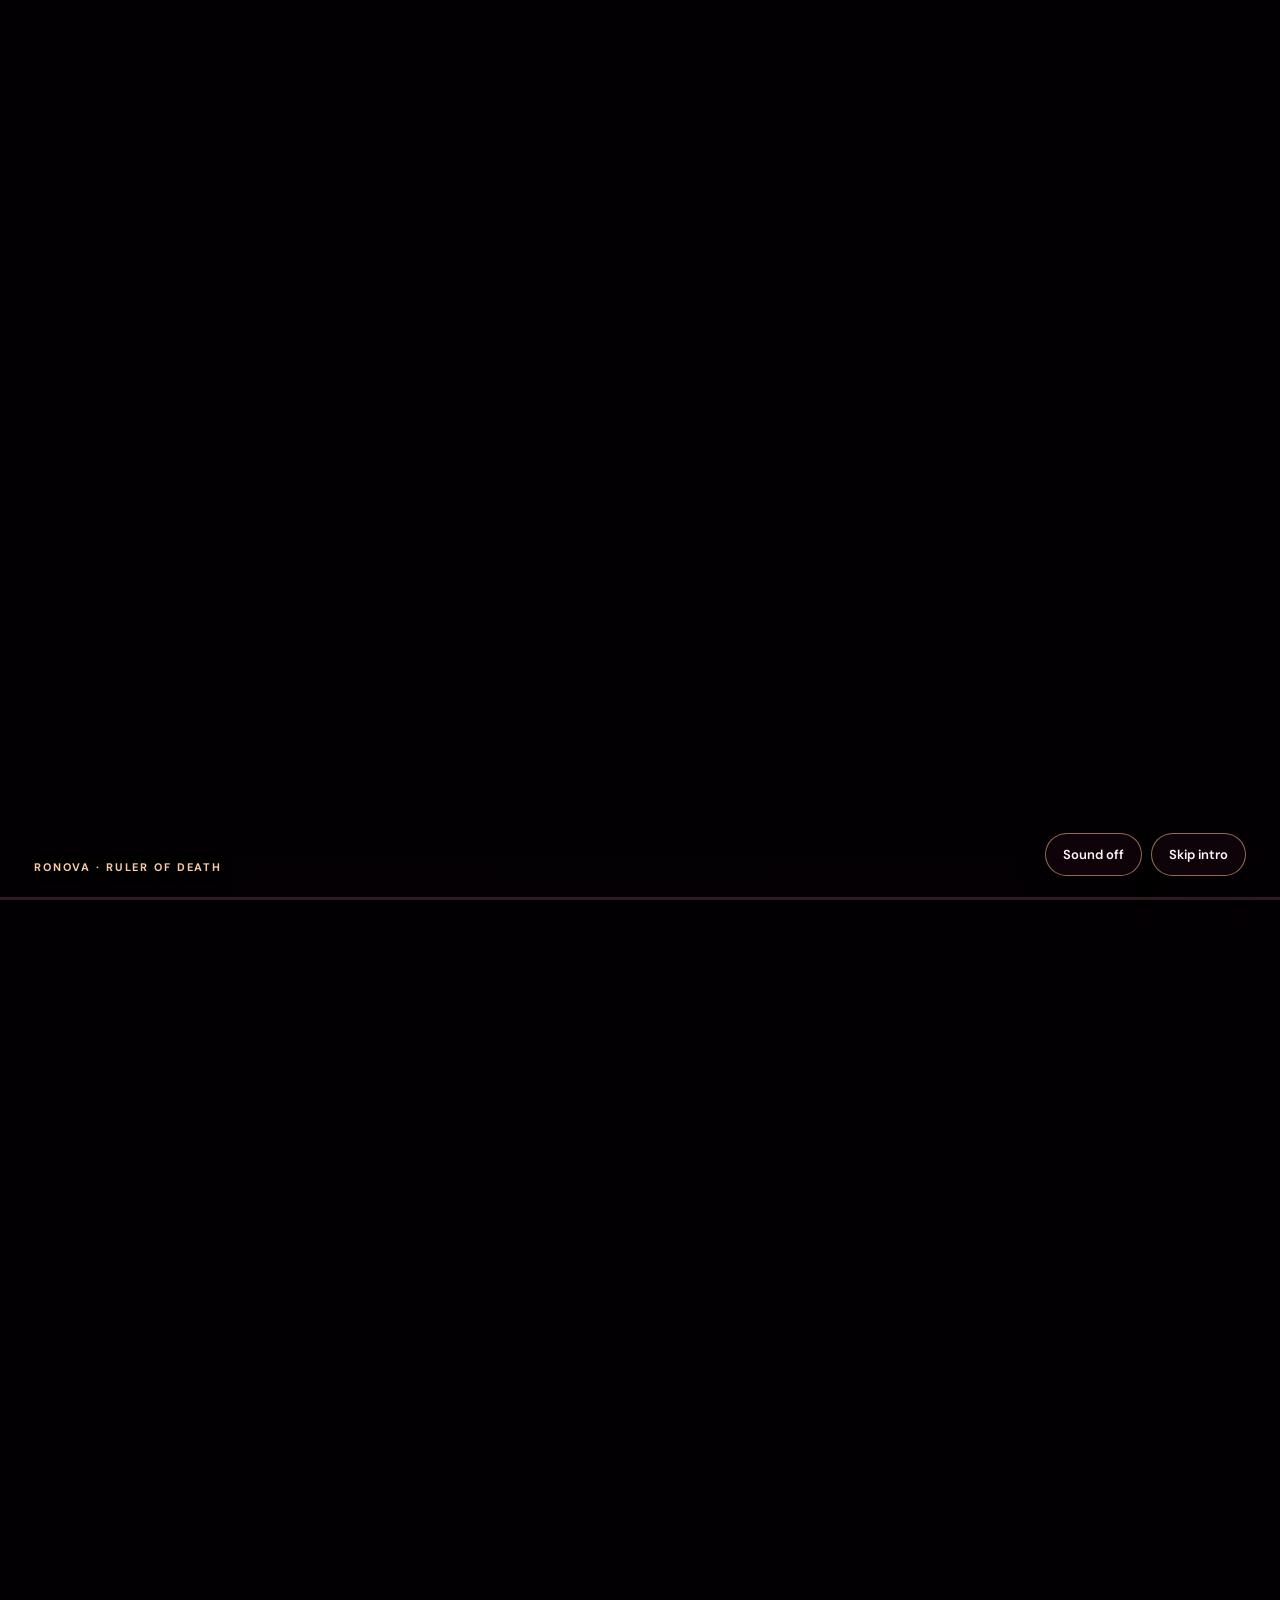
<file: index.html>
<!DOCTYPE html>

<html lang="en"><head><script>(function(){try{var reduced=matchMedia("(prefers-reduced-motion: reduce)").matches;var saved=!!(navigator.connection&&navigator.connection.saveData);var paused=false;try{paused=localStorage.getItem("a13x:videoUserPaused")==="true"}catch(e){}var entry=performance.getEntriesByType&&performance.getEntriesByType("navigation")[0];var reload=entry&&entry.type==="reload";var seen=false;try{seen=sessionStorage.getItem("allen:intro:played")==="1"}catch(e){}if(!reduced&&!saved&&!paused&&(!seen||reload)){document.documentElement.classList.add("ronova-intro-armed");setTimeout(function(){if(!window.__ronovaIntroAlive)document.documentElement.classList.remove("ronova-intro-armed")},6500)}}catch(e){}})();</script><meta charset="utf-8"/><meta content="width=device-width,initial-scale=1" name="viewport"/><meta content="#380a1c" name="theme-color"/><meta content="『Allen』 portfolio of Gabriel Allen A. Pena, IT student, game developer and sound engineering enthusiast" name="description"/><title>『Allen』 | Home</title><link href="assets/professor-template/css/font-awesome.min.css" rel="stylesheet"/><link href="assets/professor-template/css/animate.min.css" rel="stylesheet"/><link href="assets/site.css?v=name-together-20261103" rel="stylesheet"/><link rel="icon" type="image/png" sizes="256x256" href="assets/allen-eye-favicon.png?v=eye-logo-20261103"/><link rel="apple-touch-icon" sizes="256x256" href="assets/allen-eye-favicon.png?v=eye-logo-20261103"/><link rel="stylesheet" href="assets/ronova-experience.css?v=cinematic-staged-20261103"/><link rel="stylesheet" href="assets/portfolio-panels.css?v=1"/><link rel="stylesheet" href="assets/allen-motion.css?v=eye-no-spin-3"/><link rel="preload" as="image" href="assets/ronova-golden-eye-reveal.webp"/><link rel="stylesheet" href="assets/ronova-intro.css?v=opening-v2"/><link rel="stylesheet" href="assets/celestial-v3.css?v=video-static-20261103"/><link rel="canonical" href="https://allenallen-bot.github.io/Allen-Portfolio/index.html"/><meta property="og:type" content="website"/><meta property="og:site_name" content="『Allen』 Portfolio"/><meta property="og:locale" content="en_US"/><meta property="og:title" content="『Allen』 | Portfolio"/><meta property="og:description" content="Gabriel Allen A. Pena | IT Student, Game Developer and Sound Engineering enthusiast."/><meta property="og:url" content="https://allenallen-bot.github.io/Allen-Portfolio/index.html"/><meta property="og:image" content="https://allenallen-bot.github.io/Allen-Portfolio/assets/allen-link-preview.jpg"/><meta property="og:image:secure_url" content="https://allenallen-bot.github.io/Allen-Portfolio/assets/allen-link-preview.jpg"/><meta property="og:image:type" content="image/jpeg"/><meta property="og:image:width" content="1200"/><meta property="og:image:height" content="630"/><meta property="og:image:alt" content="Crimson eye emblem for the 『Allen』 portfolio"/><meta name="twitter:card" content="summary_large_image"/><meta name="twitter:title" content="『Allen』 | Portfolio"/><meta name="twitter:description" content="Gabriel Allen A. Pena | IT Student, Game Developer and Sound Engineering enthusiast."/><meta name="twitter:image" content="https://allenallen-bot.github.io/Allen-Portfolio/assets/allen-link-preview.jpg"/><link rel="stylesheet" href="assets/fit-to-viewport.css?v=fit-viewport-20261103"/></head><body>
<video class="a13x-video-bg" muted loop playsinline preload="none" poster="assets/ronova-intro-poster.jpg" data-cinematic-src="assets/ronova-background.mp4?v=cinematic-staged-20261103" aria-hidden="true"></video><div class="layout"><aside class="glass"><a class="logo allen-eye-brand" href="index.html" aria-label="『Allen』 | Home"><span class="allen-eye-brand-name">『Allen』</span></a><div class="logo-sub">Gabriel Allen A. Pena</div><img alt="Gabriel's profile photo" class="avatar" src="assets/profile.jpg"/><button aria-controls="nav" aria-expanded="false" class="toggle" id="toggle">☰ Menu</button><nav aria-label="Main navigation" id="nav"><a class="active" href="index.html"><i aria-hidden="true" class="fa fa-home"></i> Home</a><a class="" href="gallery.html"><i aria-hidden="true" class="fa fa-picture-o"></i> Portfolio</a><a class="" href="about.html"><i aria-hidden="true" class="fa fa-user"></i> About Me</a><a href="skills.html"><i aria-hidden="true" class="fa fa-star"></i> Skills</a><a class="" href="experience.html"><i aria-hidden="true" class="fa fa-road"></i> Experience</a><a class="hobby-direct-link" href="https://soniccrest-audio.netlify.app/" target="_blank" rel="noopener noreferrer" title="Open Sonic Crest Audio" aria-label="Hobby: open Sonic Crest Audio in a new tab" style="display:block;width:100%;position:relative;z-index:2;cursor:pointer"><i aria-hidden="true" class="fa fa-headphones"></i> Hobby</a><a class="" href="contact.html"><i aria-hidden="true" class="fa fa-envelope"></i> Contact</a></nav><div class="side-foot">BSIT • Game Development<br/>Crimson Ronova-inspired design</div></aside><main class="main glass"><div class="hero"><div class="allen-hero-content"><img class="allen-eye-home-logo" src="assets/allen-eye-logo-transparent.png" alt="Crimson eye emblem" width="1254" height="1254" decoding="async"/><h1 class="allen-home-name" aria-label="Gabriel Allen A. Pena">Gabriel Allen <span class="allen-home-surname">A. Pena</span></h1><section class="ronova-top-gallery" aria-label="Ronova featured artwork in three panels"><img src="assets/ronova-hero-panel-1.jpg" alt="Ronova crimson artwork, first panel" fetchpriority="high"/><img src="assets/ronova-hero-panel-2.jpg" alt="Ronova full figure, second panel" fetchpriority="high"/><img src="assets/ronova-hero-panel-3.jpg" alt="Ronova crimson artwork, third panel" fetchpriority="high"/></section><p class="lead">IT Student | Game Developer | Sound Engineering</p><p>I'm an aspiring game developer passionate about programming, technology, and creating interactive experiences. I also have field experience and interests in sound engineering.</p><div class="actions"><a class="btn" href="gallery.html">Explore Portfolio →</a><a class="btn alt" href="about.html"><i aria-hidden="true" class="fa fa-user"></i> About Me</a></div></div><div class="allen-hero-right"><img alt="Ronova portrait" class="hero-image" src="assets/ronova-home.png?v=20261102b"/></div></div><section class="ronova-lore section" aria-labelledby="ronova-lore-title"><div class="ronova-lore-heading"><span class="eyebrow">GENSHIN IMPACT / OFFICIAL CHARACTER LORE</span><h2 id="ronova-lore-title">Ronova · The Ruler of Death</h2><p class="ronova-lore-intro">A celestial authority, an ancient pact, and the price of mortality.</p></div><div class="rn-archive-controls"><button type="button" data-archive-expand>Expand all chapters</button><button type="button" data-archive-collapse>Collapse all chapters</button></div><div class="rn-archive" aria-label="Ronova lore chapters"><details class="rn-chapter" open><summary data-index="01">The Four Shades</summary><div class="rn-chapter-body"><p>Ronova is the Ruler of Death in Genshin Impact and one of the Four Shades created by the Heavenly Principles. Unlike a mortal or an Archon, her authority concerns the fundamental laws that determine death in Teyvat. She is closely associated with Celestia and with an ancient order of powers that existed long before the current Seven Archons. Her place in the story makes her more than a symbol of destruction: the consequences of her authority reach across nations, generations, and the boundaries between life and death.</p></div></details><details class="rn-chapter" ><summary data-index="02">The Night Kingdom</summary><div class="rn-chapter-body"><p>Her influence is especially important to Natlan. After that land's Ley Lines suffered catastrophic damage, Ronova guided Yohualtecuhtin, the Lord of the Night, in establishing the Night Kingdom. This extraordinary realm became a substitute network for souls and memories. Ronova's assistance reflected compassion for the people of Natlan, but the Heavenly Principles judged her involvement to have exceeded the authority granted to a Shade. Her actions therefore reveal a central tension in her character: the difference between obeying divine restrictions and choosing to help mortal lives.</p></div></details><details class="rn-chapter" ><summary data-index="03">The Pact with Xbalanque</summary><div class="rn-chapter-body"><p>Ronova also entered into an agreement with Xbalanque, the first Pyro Archon. Through his connection to her power, Natlan developed extraordinary rules, including the Pilgrimage of the Return of the Sacred Flame and the Ode of Resurrection. These traditions allowed the nation to continue fighting the Abyss, but the power of death was never free. Its use carried a deadly price, a consequence that became crucial when the later Pyro Archon Mavuika confronted the Abyss.</p></div></details><details class="rn-chapter" ><summary data-index="04">Khaenri'ah and Capitano</summary><div class="rn-chapter-body"><p>Her history has a much darker side. During the cataclysm five hundred years ago, Ronova imposed the curse of immortality upon pure-blooded people of Khaenri'ah. For its victims, immortality was not a gift. They continued to endure erosion, suffering, and the loss of those around them. Il Capitano, himself connected to Khaenri'ah, later challenged the consequences of that judgment. In Natlan, his decision to merge with the Lord of the Night complicated Ronova's demand for the price of death and helped preserve the Night Kingdom.</p></div></details><details class="rn-chapter" ><summary data-index="05">Appearance and Themes</summary><div class="rn-chapter-body"><p>Visually, Ronova is recognizable by her flowing white hair, crimson-and-black attire, and golden eyes with distinctive seven-petaled flower-shaped pupils. The contrast between her delicate appearance and her command over mortality is part of what makes her memorable. Her story explores duty, compassion, punishment, sacrifice, and whether even a divine ruler can act outside the limits imposed upon her.</p></div></details></div><p class="ronova-lore-sources">Sources: <a href="https://wiki.hoyolab.com/pc/genshin/entry/7039?lang=en-us" target="_blank" rel="noopener noreferrer">HoYoWiki: Ronova</a> · <a href="https://wiki.hoyolab.com/pc/genshin/entry/7425?lang=en-us" target="_blank" rel="noopener noreferrer">HoYoWiki: Night Kingdom</a> · <a href="https://wiki.hoyolab.com/pc/genshin/entry/7417?lang=en-us" target="_blank" rel="noopener noreferrer">HoYoWiki: Il Capitano</a>. This is a fan-created portfolio, not an official Genshin Impact website.</p></section><div class="section"><span class="eyebrow">What I do</span><h2 class="title">Code. Create. Engineer.</h2><div class="tile-grid"><div class="tile"><h3>Game Development</h3><p>Interactive concepts, game programming, and creative experimentation.</p></div><div class="tile"><h3>Programming</h3><p>Learning and building with HTML, CSS, JavaScript, Python, Java, PHP and C++.</p></div><div class="tile"><h3>Sound Engineering</h3><p>Exploring live audio systems, technical production and professional AV practice.</p></div></div></div><div class="footer">© 2026 『Allen』 | Gabriel Allen A. Pena · IT Student | Game Developer | Sound Engineering</div></main></div><script src="assets/site.js"></script><script src="assets/ronova-experience.js?v=sidebar-clean-20261103"></script><script defer src="assets/portfolio-panels.js?v=1"></script><script defer src="assets/allen-motion.js?v=extreme-v2"></script><script defer src="assets/ronova-intro.js?v=video-fast-buffer-20261103"></script><script defer src="assets/celestial-v3.js?v=cursor-stable-20261103"></script></body></html>
</file>
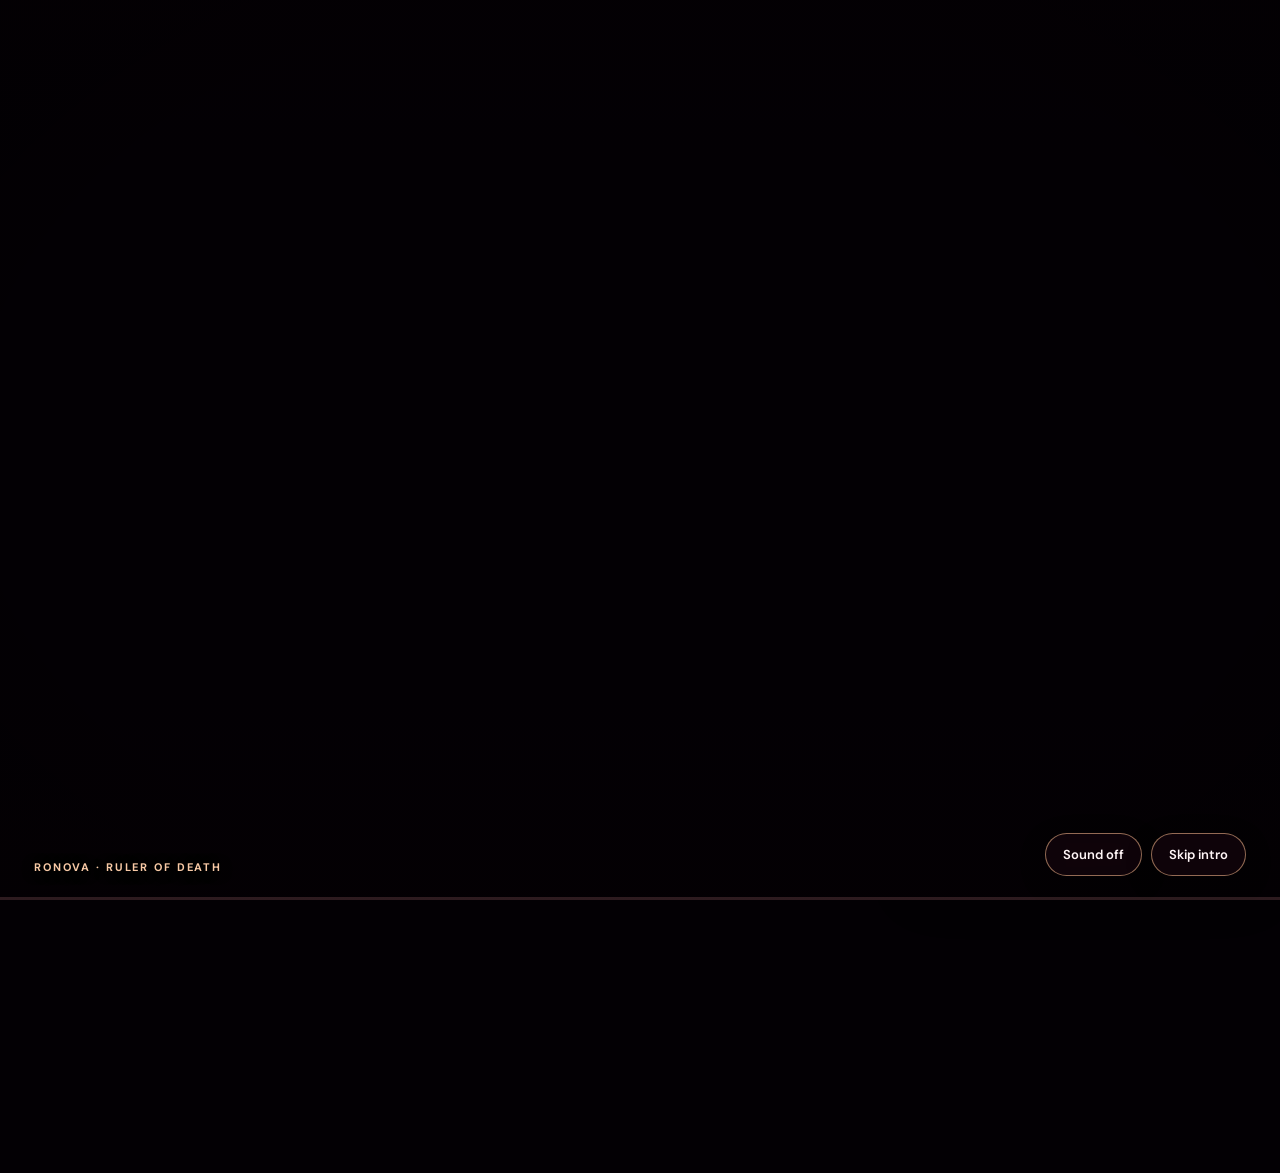
<file: about.html>
<!DOCTYPE html>

<html lang="en"><head><script>(function(){try{var reduced=matchMedia("(prefers-reduced-motion: reduce)").matches;var saved=!!(navigator.connection&&navigator.connection.saveData);var paused=false;try{paused=localStorage.getItem("a13x:videoUserPaused")==="true"}catch(e){}var entry=performance.getEntriesByType&&performance.getEntriesByType("navigation")[0];var reload=entry&&entry.type==="reload";var seen=false;try{seen=sessionStorage.getItem("allen:intro:played")==="1"}catch(e){}if(!reduced&&!saved&&!paused&&(!seen||reload)){document.documentElement.classList.add("ronova-intro-armed");setTimeout(function(){if(!window.__ronovaIntroAlive)document.documentElement.classList.remove("ronova-intro-armed")},6500)}}catch(e){}})();</script><meta charset="utf-8"/><meta content="width=device-width,initial-scale=1" name="viewport"/><meta content="#380a1c" name="theme-color"/><meta content="『Allen』 portfolio of Gabriel Allen A. Pena, IT student, game developer and sound engineering enthusiast" name="description"/><title>『Allen』 | About Me</title><link href="assets/professor-template/css/font-awesome.min.css" rel="stylesheet"/><link href="assets/professor-template/css/animate.min.css" rel="stylesheet"/><link href="assets/site.css?v=sidebar-clean-20261103" rel="stylesheet"/><link rel="icon" type="image/png" sizes="256x256" href="assets/allen-eye-favicon.png?v=eye-logo-20261103"/><link rel="apple-touch-icon" sizes="256x256" href="assets/allen-eye-favicon.png?v=eye-logo-20261103"/><link rel="stylesheet" href="assets/ronova-experience.css?v=cinematic-staged-20261103"/><link rel="stylesheet" href="assets/allen-motion.css?v=eye-no-spin-3"/><link rel="preload" as="image" href="assets/ronova-golden-eye-reveal.webp"/><link rel="stylesheet" href="assets/ronova-intro.css?v=opening-v2"/><link rel="stylesheet" href="assets/celestial-v3.css?v=video-static-20261103"/><link rel="canonical" href="https://allenallen-bot.github.io/Allen-Portfolio/about.html"/><meta property="og:type" content="website"/><meta property="og:site_name" content="『Allen』 Portfolio"/><meta property="og:locale" content="en_US"/><meta property="og:title" content="『Allen』 | About Me"/><meta property="og:description" content="Gabriel Allen A. Pena | IT Student, Game Developer and Sound Engineering enthusiast."/><meta property="og:url" content="https://allenallen-bot.github.io/Allen-Portfolio/about.html"/><meta property="og:image" content="https://allenallen-bot.github.io/Allen-Portfolio/assets/allen-link-preview.jpg"/><meta property="og:image:secure_url" content="https://allenallen-bot.github.io/Allen-Portfolio/assets/allen-link-preview.jpg"/><meta property="og:image:type" content="image/jpeg"/><meta property="og:image:width" content="1200"/><meta property="og:image:height" content="630"/><meta property="og:image:alt" content="Crimson eye emblem for the 『Allen』 portfolio"/><meta name="twitter:card" content="summary_large_image"/><meta name="twitter:title" content="『Allen』 | About Me"/><meta name="twitter:description" content="Gabriel Allen A. Pena | IT Student, Game Developer and Sound Engineering enthusiast."/><meta name="twitter:image" content="https://allenallen-bot.github.io/Allen-Portfolio/assets/allen-link-preview.jpg"/><link rel="stylesheet" href="assets/fit-to-viewport.css?v=fit-viewport-20261103"/></head><body>
<video class="a13x-video-bg" muted loop playsinline preload="none" poster="assets/ronova-intro-poster.jpg" data-cinematic-src="assets/ronova-background.mp4?v=cinematic-staged-20261103" aria-hidden="true"></video><div class="layout"><aside class="glass"><a class="logo allen-eye-brand" href="index.html" aria-label="『Allen』 | Home"><span class="allen-eye-brand-name">『Allen』</span></a><div class="logo-sub">Gabriel Allen A. Pena</div><img alt="Gabriel's profile photo" class="avatar" src="assets/profile.jpg"/><button aria-controls="nav" aria-expanded="false" class="toggle" id="toggle">☰ Menu</button><nav aria-label="Main navigation" id="nav"><a class="" href="index.html"><i aria-hidden="true" class="fa fa-home"></i> Home</a><a class="" href="gallery.html"><i aria-hidden="true" class="fa fa-picture-o"></i> Portfolio</a><a class="active" href="about.html"><i aria-hidden="true" class="fa fa-user"></i> About Me</a><a href="skills.html"><i aria-hidden="true" class="fa fa-star"></i> Skills</a><a class="" href="experience.html"><i aria-hidden="true" class="fa fa-road"></i> Experience</a><a class="hobby-direct-link" href="https://soniccrest-audio.netlify.app/" target="_blank" rel="noopener noreferrer" title="Open Sonic Crest Audio" aria-label="Hobby: open Sonic Crest Audio in a new tab" style="display:block;width:100%;position:relative;z-index:2;cursor:pointer"><i aria-hidden="true" class="fa fa-headphones"></i> Hobby</a><a class="" href="contact.html"><i aria-hidden="true" class="fa fa-envelope"></i> Contact</a></nav><div class="side-foot">BSIT • Game Development<br/>Crimson Ronova-inspired design</div></aside><main class="main glass"><span class="eyebrow">About Me</span><h1 class="title">Gabriel Allen A. Pena</h1><div class="bio-grid"><img alt="Gabriel's profile photo" src="assets/profile.jpg"/><div><p>I'm an aspiring game developer passionate about programming, technology, and creating interactive experiences.</p><p>As an IT student focused on game development, I work on developing my skills in web technologies, general-purpose programming, and interactive software. I also have experience and a strong interest in field sound engineering and professional audio systems.</p><p>My goal is to continue building practical projects that combine technical knowledge, creative thinking, and real-world problem-solving.</p></div></div><div class="section"><span class="eyebrow">Technical skills</span><h2 class="title">Skills</h2><p>Explore my self-assessed 1–5 proficiency scale for web development and professional live sound.</p><a class="btn" href="skills.html">View Skills &amp; Levels →</a></div><div class="section"><span class="eyebrow">Experience &amp; Interests</span><h2 class="title">Learning journey</h2><div class="tile-grid"><div class="tile"><h3>IT &amp; Game Development</h3><p>Currently studying programming, web development and interactive experiences.</p></div><div class="tile"><h3>Field Sound Engineering</h3><p>Experience and ongoing interest in live audio and professional sound technology.</p></div><div class="tile"><h3>AVIXA &amp; Professional AV</h3><p>Interested in AVIXA certification and continued professional development. Credential details are not yet supplied.</p></div></div></div><p class="muted">Resume, awards, and testimonials are omitted until verified personal details are available.</p><div class="footer">© 2026 『Allen』 | Gabriel Allen A. Pena · IT Student | Game Developer | Sound Engineering</div></main></div><script src="assets/site.js"></script><script src="assets/ronova-experience.js?v=sidebar-clean-20261103"></script><script defer src="assets/allen-motion.js?v=extreme-v2"></script><script defer src="assets/ronova-intro.js?v=video-fast-buffer-20261103"></script><script defer src="assets/celestial-v3.js?v=cursor-stable-20261103"></script></body></html>
</file>
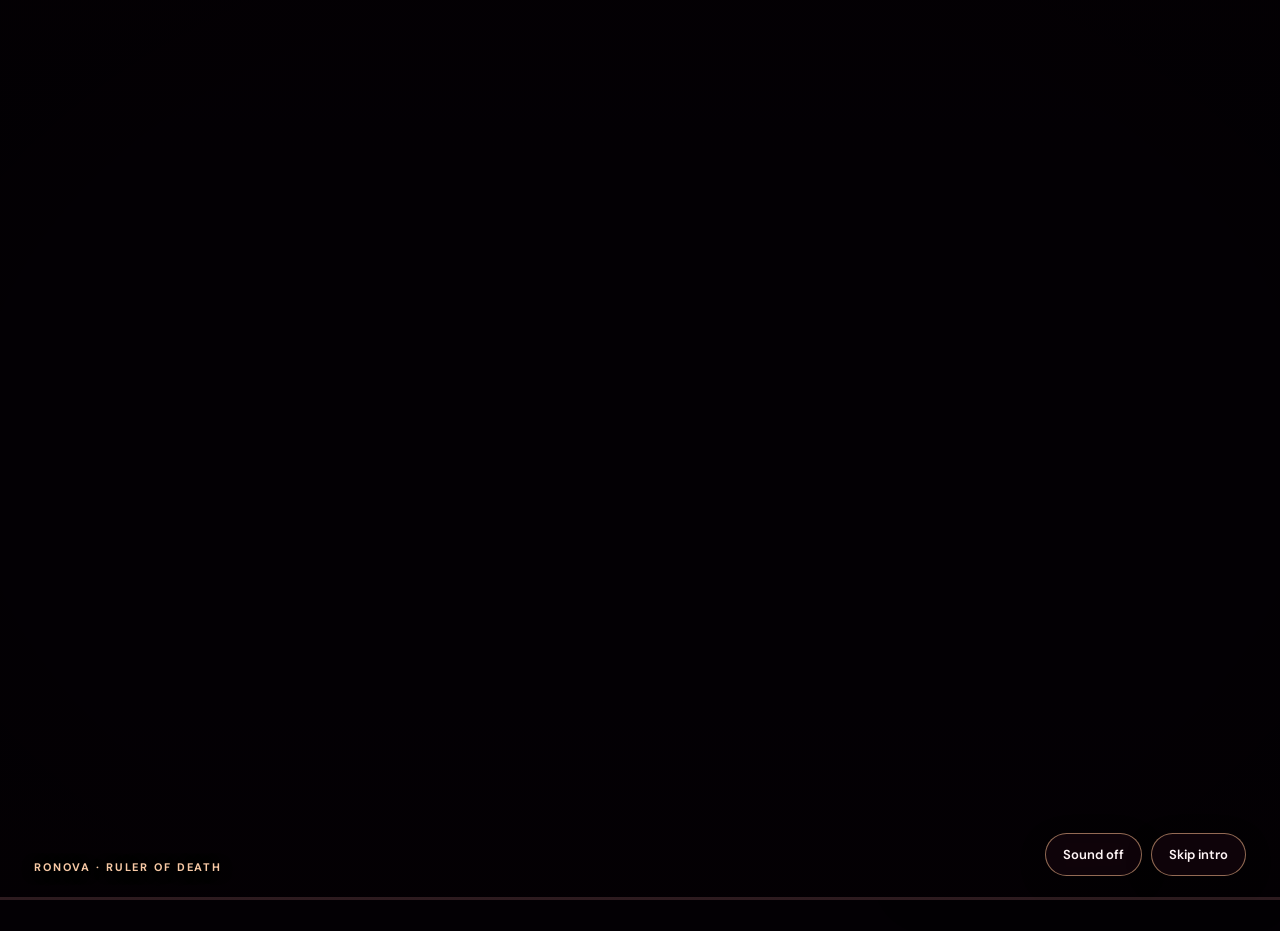
<file: contact.html>
<!DOCTYPE html>

<html lang="en"><head><script>(function(){try{var reduced=matchMedia("(prefers-reduced-motion: reduce)").matches;var saved=!!(navigator.connection&&navigator.connection.saveData);var paused=false;try{paused=localStorage.getItem("a13x:videoUserPaused")==="true"}catch(e){}var entry=performance.getEntriesByType&&performance.getEntriesByType("navigation")[0];var reload=entry&&entry.type==="reload";var seen=false;try{seen=sessionStorage.getItem("allen:intro:played")==="1"}catch(e){}if(!reduced&&!saved&&!paused&&(!seen||reload)){document.documentElement.classList.add("ronova-intro-armed");setTimeout(function(){if(!window.__ronovaIntroAlive)document.documentElement.classList.remove("ronova-intro-armed")},6500)}}catch(e){}})();</script><meta charset="utf-8"/><meta content="width=device-width,initial-scale=1" name="viewport"/><meta content="#380a1c" name="theme-color"/><meta content="『Allen』 portfolio of Gabriel Allen A. Pena, IT student, game developer and sound engineering enthusiast" name="description"/><title>『Allen』 | Contact</title><link href="assets/professor-template/css/font-awesome.min.css" rel="stylesheet"/><link href="assets/professor-template/css/animate.min.css" rel="stylesheet"/><link href="assets/site.css?v=sidebar-clean-20261103" rel="stylesheet"/><link rel="icon" type="image/png" sizes="256x256" href="assets/allen-eye-favicon.png?v=eye-logo-20261103"/><link rel="apple-touch-icon" sizes="256x256" href="assets/allen-eye-favicon.png?v=eye-logo-20261103"/><link rel="stylesheet" href="assets/ronova-experience.css?v=cinematic-staged-20261103"/><link rel="stylesheet" href="assets/allen-motion.css?v=eye-no-spin-3"/><link rel="preload" as="image" href="assets/ronova-golden-eye-reveal.webp"/><link rel="stylesheet" href="assets/ronova-intro.css?v=opening-v2"/><link rel="stylesheet" href="assets/celestial-v3.css?v=video-static-20261103"/><link rel="canonical" href="https://allenallen-bot.github.io/Allen-Portfolio/contact.html"/><meta property="og:type" content="website"/><meta property="og:site_name" content="『Allen』 Portfolio"/><meta property="og:locale" content="en_US"/><meta property="og:title" content="『Allen』 | Contact"/><meta property="og:description" content="Gabriel Allen A. Pena | IT Student, Game Developer and Sound Engineering enthusiast."/><meta property="og:url" content="https://allenallen-bot.github.io/Allen-Portfolio/contact.html"/><meta property="og:image" content="https://allenallen-bot.github.io/Allen-Portfolio/assets/allen-link-preview.jpg"/><meta property="og:image:secure_url" content="https://allenallen-bot.github.io/Allen-Portfolio/assets/allen-link-preview.jpg"/><meta property="og:image:type" content="image/jpeg"/><meta property="og:image:width" content="1200"/><meta property="og:image:height" content="630"/><meta property="og:image:alt" content="Crimson eye emblem for the 『Allen』 portfolio"/><meta name="twitter:card" content="summary_large_image"/><meta name="twitter:title" content="『Allen』 | Contact"/><meta name="twitter:description" content="Gabriel Allen A. Pena | IT Student, Game Developer and Sound Engineering enthusiast."/><meta name="twitter:image" content="https://allenallen-bot.github.io/Allen-Portfolio/assets/allen-link-preview.jpg"/><link rel="stylesheet" href="assets/fit-to-viewport.css?v=fit-viewport-20261103"/></head><body>
<video class="a13x-video-bg" muted loop playsinline preload="none" poster="assets/ronova-intro-poster.jpg" data-cinematic-src="assets/ronova-background.mp4?v=cinematic-staged-20261103" aria-hidden="true"></video><div class="layout"><aside class="glass"><a class="logo allen-eye-brand" href="index.html" aria-label="『Allen』 | Home"><span class="allen-eye-brand-name">『Allen』</span></a><div class="logo-sub">Gabriel Allen A. Pena</div><img alt="Gabriel's profile photo" class="avatar" src="assets/profile.jpg"/><button aria-controls="nav" aria-expanded="false" class="toggle" id="toggle">☰ Menu</button><nav aria-label="Main navigation" id="nav"><a class="" href="index.html"><i aria-hidden="true" class="fa fa-home"></i> Home</a><a class="" href="gallery.html"><i aria-hidden="true" class="fa fa-picture-o"></i> Portfolio</a><a class="" href="about.html"><i aria-hidden="true" class="fa fa-user"></i> About Me</a><a href="skills.html"><i aria-hidden="true" class="fa fa-star"></i> Skills</a><a class="" href="experience.html"><i aria-hidden="true" class="fa fa-road"></i> Experience</a><a class="hobby-direct-link" href="https://soniccrest-audio.netlify.app/" target="_blank" rel="noopener noreferrer" title="Open Sonic Crest Audio" aria-label="Hobby: open Sonic Crest Audio in a new tab" style="display:block;width:100%;position:relative;z-index:2;cursor:pointer"><i aria-hidden="true" class="fa fa-headphones"></i> Hobby</a><a class="active" href="contact.html"><i aria-hidden="true" class="fa fa-envelope"></i> Contact</a></nav><div class="side-foot">BSIT • Game Development<br/>Crimson Ronova-inspired design</div></aside><main class="main glass"><span class="eyebrow">Contact</span><h1 class="title">Get in touch with me!</h1><p>If you want to discuss programming, game development, or sound engineering, feel free to contact me.</p><div class="contact-grid"><div class="contact-card"><h3>Contact Information</h3><p>Email: <a href="mailto:lourdesaguelo21@gmail.com">lourdesaguelo21@gmail.com</a></p><p>GitHub: Not provided</p><p class="muted">Phone and street address omitted for privacy.</p></div><form class="form" id="contact-form"><label>Name<input maxlength="100" name="name" required="" type="text"/></label><label>E-Mail<input maxlength="254" name="email" required="" type="email"/></label><label>Subject<input maxlength="150" name="subject" required="" type="text"/></label><label>Message<textarea maxlength="4000" name="message" required=""></textarea></label><button class="btn" type="submit">Compose email</button><div class="muted">Opens your device's email application. It does not send automatically.</div></form></div><div class="footer">© 2026 『Allen』 | Gabriel Allen A. Pena · IT Student | Game Developer | Sound Engineering</div></main></div><script src="assets/site.js"></script><script src="assets/ronova-experience.js?v=sidebar-clean-20261103"></script><script defer src="assets/allen-motion.js?v=extreme-v2"></script><script defer src="assets/ronova-intro.js?v=video-fast-buffer-20261103"></script><script defer src="assets/celestial-v3.js?v=cursor-stable-20261103"></script></body></html>
</file>
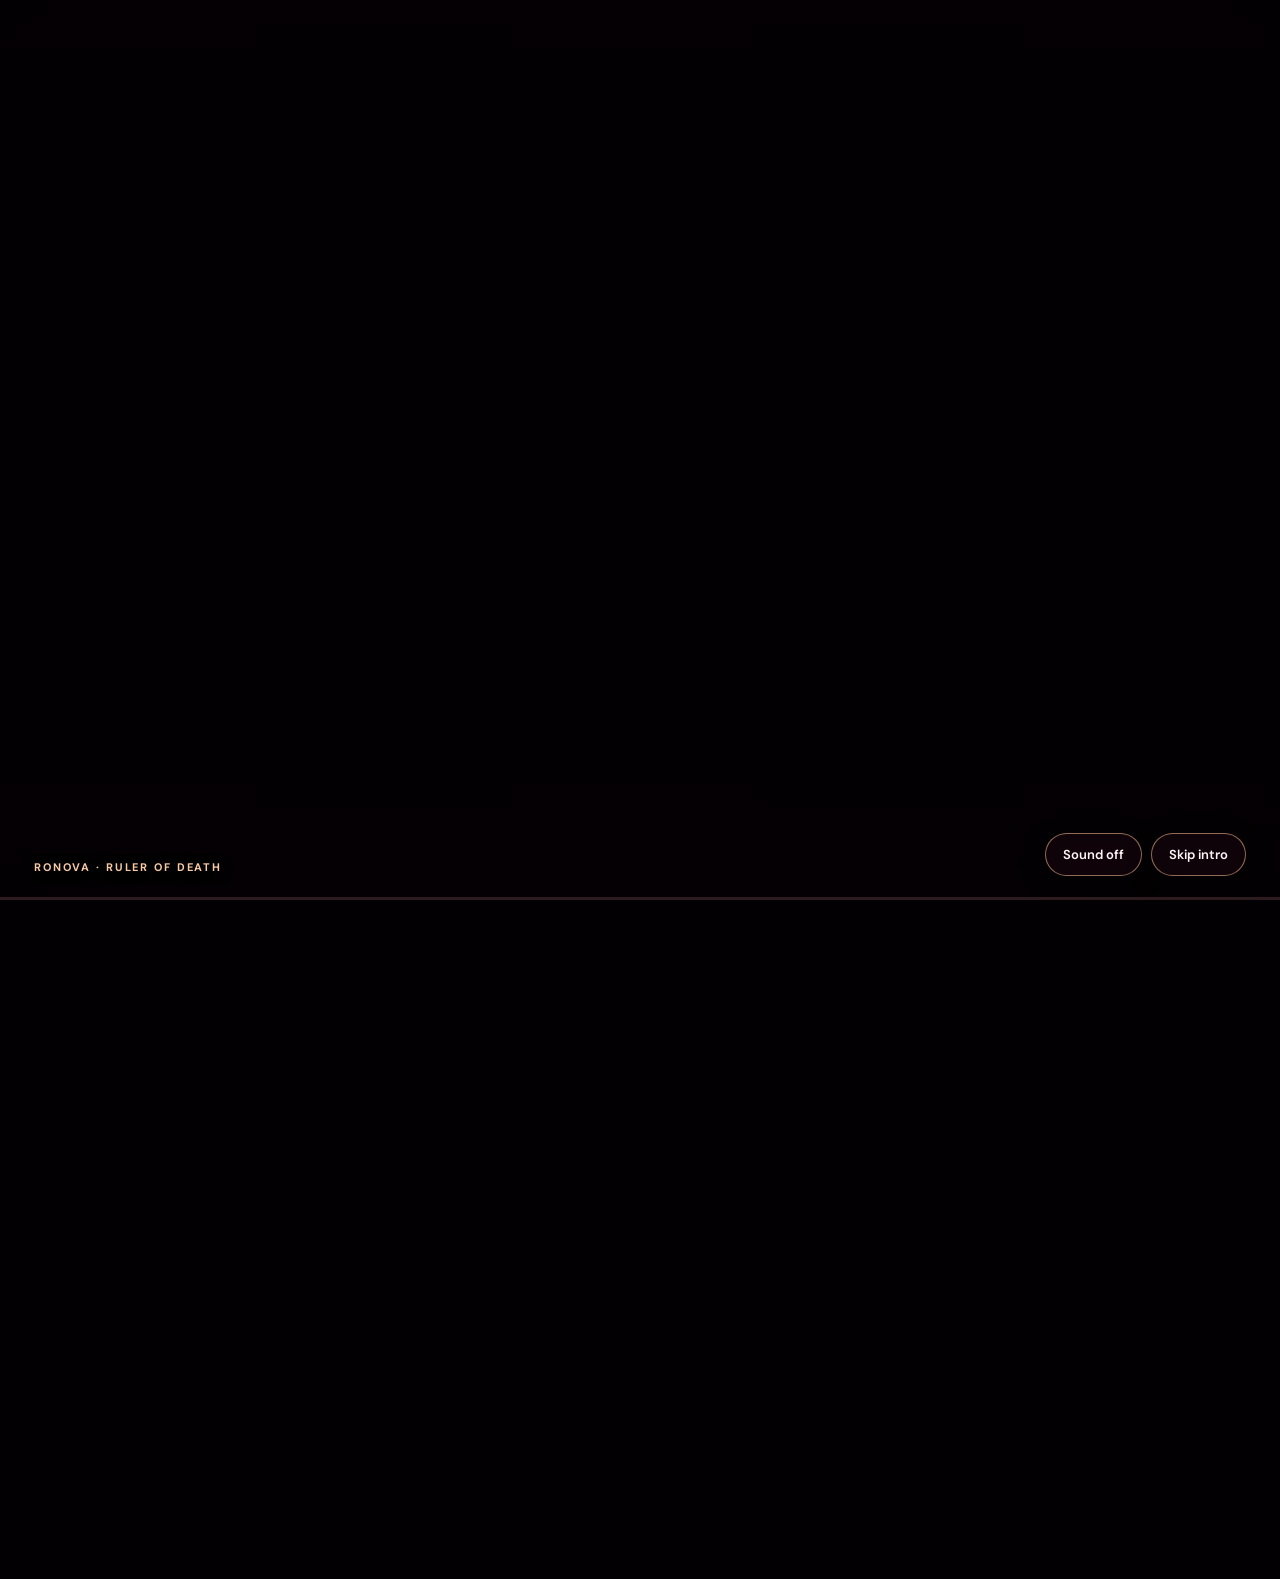
<file: experience.html>
<!DOCTYPE html>

<html lang="en"><head><script>(function(){try{var reduced=matchMedia("(prefers-reduced-motion: reduce)").matches;var saved=!!(navigator.connection&&navigator.connection.saveData);var paused=false;try{paused=localStorage.getItem("a13x:videoUserPaused")==="true"}catch(e){}var entry=performance.getEntriesByType&&performance.getEntriesByType("navigation")[0];var reload=entry&&entry.type==="reload";var seen=false;try{seen=sessionStorage.getItem("allen:intro:played")==="1"}catch(e){}if(!reduced&&!saved&&!paused&&(!seen||reload)){document.documentElement.classList.add("ronova-intro-armed");setTimeout(function(){if(!window.__ronovaIntroAlive)document.documentElement.classList.remove("ronova-intro-armed")},6500)}}catch(e){}})();</script><meta charset="utf-8"/><meta content="width=device-width,initial-scale=1" name="viewport"/><meta content="#380a1c" name="theme-color"/><meta content="『Allen』 portfolio of Gabriel Allen A. Pena, IT student, game developer and sound engineering enthusiast" name="description"/><title>『Allen』 | Experience</title><link href="assets/professor-template/css/font-awesome.min.css" rel="stylesheet"/><link href="assets/professor-template/css/animate.min.css" rel="stylesheet"/><link href="assets/site.css?v=sidebar-clean-20261103" rel="stylesheet"/><link rel="icon" type="image/png" sizes="256x256" href="assets/allen-eye-favicon.png?v=eye-logo-20261103"/><link rel="apple-touch-icon" sizes="256x256" href="assets/allen-eye-favicon.png?v=eye-logo-20261103"/><link rel="stylesheet" href="assets/ronova-experience.css?v=cinematic-staged-20261103"/><link rel="stylesheet" href="assets/allen-motion.css?v=eye-no-spin-3"/><link rel="preload" as="image" href="assets/ronova-golden-eye-reveal.webp"/><link rel="stylesheet" href="assets/ronova-intro.css?v=opening-v2"/><link rel="stylesheet" href="assets/celestial-v3.css?v=video-static-20261103"/><link rel="canonical" href="https://allenallen-bot.github.io/Allen-Portfolio/experience.html"/><meta property="og:type" content="website"/><meta property="og:site_name" content="『Allen』 Portfolio"/><meta property="og:locale" content="en_US"/><meta property="og:title" content="『Allen』 | Experience"/><meta property="og:description" content="Gabriel Allen A. Pena | IT Student, Game Developer and Sound Engineering enthusiast."/><meta property="og:url" content="https://allenallen-bot.github.io/Allen-Portfolio/experience.html"/><meta property="og:image" content="https://allenallen-bot.github.io/Allen-Portfolio/assets/allen-link-preview.jpg"/><meta property="og:image:secure_url" content="https://allenallen-bot.github.io/Allen-Portfolio/assets/allen-link-preview.jpg"/><meta property="og:image:type" content="image/jpeg"/><meta property="og:image:width" content="1200"/><meta property="og:image:height" content="630"/><meta property="og:image:alt" content="Crimson eye emblem for the 『Allen』 portfolio"/><meta name="twitter:card" content="summary_large_image"/><meta name="twitter:title" content="『Allen』 | Experience"/><meta name="twitter:description" content="Gabriel Allen A. Pena | IT Student, Game Developer and Sound Engineering enthusiast."/><meta name="twitter:image" content="https://allenallen-bot.github.io/Allen-Portfolio/assets/allen-link-preview.jpg"/><link rel="stylesheet" href="assets/fit-to-viewport.css?v=fit-viewport-20261103"/></head><body>
<video class="a13x-video-bg" muted loop playsinline preload="none" poster="assets/ronova-intro-poster.jpg" data-cinematic-src="assets/ronova-background.mp4?v=cinematic-staged-20261103" aria-hidden="true"></video><div class="layout"><aside class="glass"><a class="logo allen-eye-brand" href="index.html" aria-label="『Allen』 | Home"><span class="allen-eye-brand-name">『Allen』</span></a><div class="logo-sub">Gabriel Allen A. Pena</div><img alt="Gabriel's profile photo" class="avatar" src="assets/profile.jpg"/><button aria-controls="nav" aria-expanded="false" class="toggle" id="toggle">☰ Menu</button><nav aria-label="Main navigation" id="nav"><a class="" href="index.html"><i aria-hidden="true" class="fa fa-home"></i> Home</a><a class="" href="gallery.html"><i aria-hidden="true" class="fa fa-picture-o"></i> Portfolio</a><a class="" href="about.html"><i aria-hidden="true" class="fa fa-user"></i> About Me</a><a href="skills.html"><i aria-hidden="true" class="fa fa-star"></i> Skills</a><a class="hobby-direct-link" href="https://soniccrest-audio.netlify.app/" target="_blank" rel="noopener noreferrer" title="Open Sonic Crest Audio" aria-label="Hobby: open Sonic Crest Audio in a new tab" style="display:block;width:100%;position:relative;z-index:2;cursor:pointer"><i aria-hidden="true" class="fa fa-headphones"></i> Hobby</a><a class="" href="contact.html"><i aria-hidden="true" class="fa fa-envelope"></i> Contact</a></nav><div class="side-foot">BSIT • Game Development<br/>Crimson Ronova-inspired design</div></aside><main class="main glass">
<div class="a13x-experience-head"><span class="eyebrow">THE CHRONICLE / 『Allen』</span><h1 class="title">Experience &amp; exploration.</h1><p class="lead">A growing record of the things I study, build, and engineer. Every milestone begins with curiosity.</p><div class="tags"><span class="tag">IT Student</span><span class="tag">Game Development</span><span class="tag">Field Sound Engineering</span></div></div>
<section class="section a13x-timeline" aria-label="Experience timeline">
<article class="a13x-timeline-item"><div class="a13x-timeline-node" aria-hidden="true">01</div><div class="tile"><span class="eyebrow">CURRENT / EDUCATION</span><h2>Information Technology</h2><p>Studying BSIT with a focus on game development, computer programming, and interactive digital experiences. Exploring how code, design, and problem solving come together.</p><a class="a13x-inline-link" href="skills.html">Explore my skill set →</a><a class="active" href="experience.html"><i aria-hidden="true" class="fa fa-road"></i> Experience</a></div></article>
<article class="a13x-timeline-item"><div class="a13x-timeline-node" aria-hidden="true">02</div><div class="tile"><span class="eyebrow">PRACTICE / CREATION</span><h2>Programming and Game Projects</h2><p>Developing skills with HTML, CSS, JavaScript, Python, Java, PHP, and C++. Building toward more complete game and software projects as I learn.</p><a class="a13x-inline-link" href="gallery.html">Explore the gallery →</a></div></article>
<article class="a13x-timeline-item"><div class="a13x-timeline-node" aria-hidden="true">03</div><div class="tile"><span class="eyebrow">FIELD / SOUND</span><h2>Sound Engineering</h2><p>Practical exposure to live audio and professional sound systems, with continuing interest in system engineering, technical production, and AV technology.</p><a class="a13x-inline-link" href="https://soniccrest-audio.netlify.app/" rel="noopener noreferrer" target="_blank">Visit the audio showcase ↗</a></div></article>
</section>
<div class="a13x-experience-foot tile"><div><span class="eyebrow">NEXT CHAPTER</span><h2>Always expanding the toolkit.</h2><p>Exploring AVIXA learning and certification pathways while continuing to grow as a developer and audio engineer. Specific awards, credentials, and dates will be added when documented.</p></div><a class="btn" href="contact.html">Collaborate with me →</a></div>
<div class="footer">© 2026 『Allen』 | Gabriel Allen A. Pena · IT Student | Game Developer | Sound Engineering</div>
</main></div><script src="assets/site.js"></script><script src="assets/ronova-experience.js?v=sidebar-clean-20261103"></script><script defer src="assets/allen-motion.js?v=extreme-v2"></script><script defer src="assets/ronova-intro.js?v=video-fast-buffer-20261103"></script><script defer src="assets/celestial-v3.js?v=cursor-stable-20261103"></script></body></html>
</file>
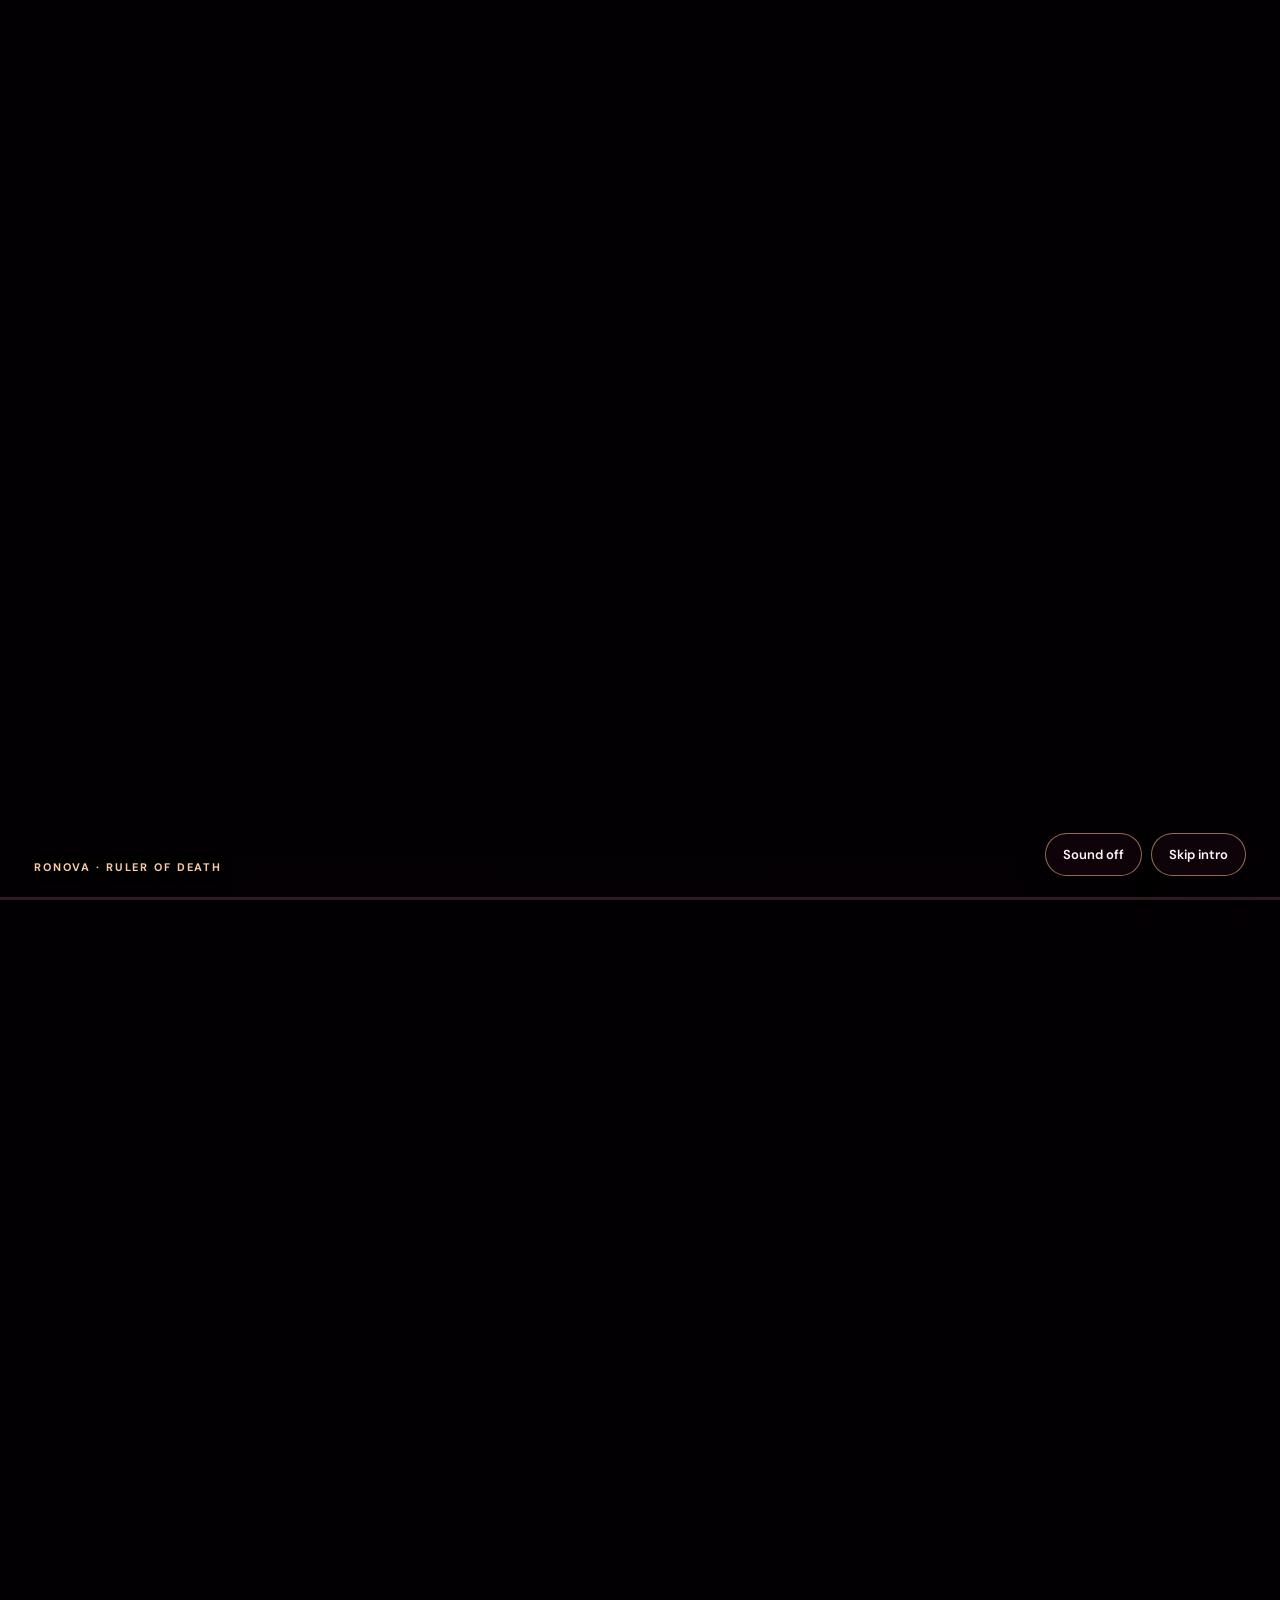
<file: gallery.html>
<!DOCTYPE html>

<html lang="en"><head><script>(function(){try{var reduced=matchMedia("(prefers-reduced-motion: reduce)").matches;var saved=!!(navigator.connection&&navigator.connection.saveData);var paused=false;try{paused=localStorage.getItem("a13x:videoUserPaused")==="true"}catch(e){}var entry=performance.getEntriesByType&&performance.getEntriesByType("navigation")[0];var reload=entry&&entry.type==="reload";var seen=false;try{seen=sessionStorage.getItem("allen:intro:played")==="1"}catch(e){}if(!reduced&&!saved&&!paused&&(!seen||reload)){document.documentElement.classList.add("ronova-intro-armed");setTimeout(function(){if(!window.__ronovaIntroAlive)document.documentElement.classList.remove("ronova-intro-armed")},6500)}}catch(e){}})();</script><meta charset="utf-8"/><meta content="width=device-width,initial-scale=1" name="viewport"/><title>『Allen』 | Portfolio</title><link href="assets/professor-template/css/font-awesome.min.css" rel="stylesheet"/><link href="assets/site.css?v=sidebar-clean-20261103" rel="stylesheet"/><style>
.a13x-gallery .main{background:rgba(24,5,14,.68);color:#fff4f7}.a13x-gallery .sidebar-filters .gallery-filter{border:0;color:#f6dce5;background:transparent;text-align:left;padding:10px 14px;font:inherit;font-size:13px;cursor:pointer}.a13x-gallery .sidebar-filters .gallery-filter:hover,.a13x-gallery .sidebar-filters .gallery-filter.active{background:#9f1c3f;color:#fff}.a13x-gallery .sidebar-filters strong{color:#ef9ab2}.gallery-heading{display:flex;align-items:end;justify-content:space-between;gap:18px;margin:0 0 30px}.gallery-heading h1{font-size:clamp(2rem,4vw,3.5rem);margin:4px 0;color:#fff3f6}.gallery-heading p{margin:0;color:#dfb3c2}.gallery-kicker{font-size:11px;letter-spacing:.2em;color:#f0c37d;text-transform:uppercase}.gallery-heading #gallery-count{color:#dfb3c2;white-space:nowrap;font-size:13px}.a13x-gallery-grid{columns:3 210px;column-gap:18px}.a13x-gallery-item{position:relative;border-radius:10px;box-shadow:0 4px 13px #330a1614;overflow:hidden;text-align:left}.a13x-gallery-item img{transition:transform .25s}.a13x-gallery-item:hover img{transform:scale(1.04)}.a13x-gallery-item span{display:block;padding:9px 12px;background:rgba(59,13,29,.95);color:#ffe6ed;font-weight:600;font-size:12px}.a13x-gallery-item[hidden]{display:none!important}#a13x-gallery-modal{position:fixed;inset:0;width:min(94vw,1100px);max-height:93vh;padding:40px 12px 12px;border:1px solid #5f2236;border-radius:14px;background:#12070f;box-shadow:0 20px 120px #000b}#a13x-gallery-modal::backdrop{background:#080308db}#a13x-gallery-modal img{max-width:100%;max-height:calc(93vh - 60px);display:block;margin:auto;object-fit:contain}#a13x-gallery-close{position:absolute;top:4px;right:14px;color:#fff;background:transparent;border:0;font-size:35px;cursor:pointer}@media(max-width:650px){.gallery-heading{display:block}.a13x-gallery-grid{columns:2 135px;column-gap:10px}}
</style><style>
.a13x-gallery .sidebar-filters{display:flex;flex-direction:column;gap:4px}
.a13x-gallery .gallery-filter{border-radius:9px;transition:background .2s,transform .2s}
.a13x-gallery .gallery-filter.active{background:linear-gradient(120deg,#a9133d,#6f0d28)!important;box-shadow:0 0 20px #b21a4c44;color:#fff!important}
.a13x-gallery .a13x-gallery-grid{columns:4 185px;column-gap:16px}
.a13x-gallery .a13x-gallery-item{margin-bottom:16px;border:1px solid #db688340;border-radius:13px;box-shadow:0 8px 30px #0005;break-inside:avoid;background:#210910}
.a13x-gallery .a13x-gallery-item img{display:block;width:100%;height:auto;min-height:170px;object-fit:cover}
.a13x-gallery .a13x-gallery-item span{background:linear-gradient(110deg,#3a0b1f,#190913);color:#f3ccd7}
@media(max-width:850px){.a13x-gallery .a13x-gallery-grid{columns:2 150px}}
@media(max-width:470px){.a13x-gallery .a13x-gallery-grid{columns:2 110px;column-gap:9px}}

/* Portfolio category tabs are inside the content pane, not the sidebar. */
.a13x-gallery .portfolio-tabs{display:flex;flex-wrap:wrap;gap:9px;align-items:center;margin:0 0 26px;padding:14px;border:1px solid rgba(249,171,190,.25);border-radius:16px;background:rgba(42,4,20,.48);backdrop-filter:blur(9px)}
.a13x-gallery .portfolio-tabs .gallery-filter{appearance:none;border:1px solid rgba(241,165,187,.28);border-radius:999px;background:rgba(102,13,40,.4);color:#ffe3eb;padding:10px 17px;font-family:inherit;font-weight:600;font-size:13px;line-height:1.2;cursor:pointer;white-space:nowrap;transition:background .2s,border-color .2s,transform .2s}
.a13x-gallery .portfolio-tabs .gallery-filter:hover{background:rgba(187,35,77,.72);border-color:#eab67e;transform:translateY(-1px)}
.a13x-gallery .portfolio-tabs .gallery-filter.active{background:linear-gradient(115deg,#c51b50,#8e1437)!important;color:white!important;border-color:#efb98b;box-shadow:0 6px 20px rgba(244,50,112,.25)}
.a13x-gallery .portfolio-tabs .gallery-filter:focus-visible{outline:2px solid #f3ca93;outline-offset:3px}
@media(max-width:650px){.a13x-gallery .portfolio-tabs{flex-wrap:nowrap;overflow-x:auto;scrollbar-width:thin;padding:10px;gap:7px;margin-bottom:18px}.a13x-gallery .portfolio-tabs .gallery-filter{padding:9px 13px;font-size:12px;flex:0 0 auto}}
</style><link rel="icon" type="image/png" sizes="256x256" href="assets/allen-eye-favicon.png?v=eye-logo-20261103"/><link rel="apple-touch-icon" sizes="256x256" href="assets/allen-eye-favicon.png?v=eye-logo-20261103"/><link rel="stylesheet" href="assets/ronova-experience.css?v=cinematic-staged-20261103"/><link rel="stylesheet" href="assets/allen-motion.css?v=eye-no-spin-3"/><link rel="preload" as="image" href="assets/ronova-golden-eye-reveal.webp"/><link rel="stylesheet" href="assets/ronova-intro.css?v=opening-v2"/><link rel="stylesheet" href="assets/celestial-v3.css?v=video-static-20261103"/><link rel="canonical" href="https://allenallen-bot.github.io/Allen-Portfolio/gallery.html"/><meta property="og:type" content="website"/><meta property="og:site_name" content="『Allen』 Portfolio"/><meta property="og:locale" content="en_US"/><meta property="og:title" content="『Allen』 | Portfolio"/><meta property="og:description" content="Gabriel Allen A. Pena | IT Student, Game Developer and Sound Engineering enthusiast."/><meta property="og:url" content="https://allenallen-bot.github.io/Allen-Portfolio/gallery.html"/><meta property="og:image" content="https://allenallen-bot.github.io/Allen-Portfolio/assets/allen-link-preview.jpg"/><meta property="og:image:secure_url" content="https://allenallen-bot.github.io/Allen-Portfolio/assets/allen-link-preview.jpg"/><meta property="og:image:type" content="image/jpeg"/><meta property="og:image:width" content="1200"/><meta property="og:image:height" content="630"/><meta property="og:image:alt" content="Crimson eye emblem for the 『Allen』 portfolio"/><meta name="twitter:card" content="summary_large_image"/><meta name="twitter:title" content="『Allen』 | Portfolio"/><meta name="twitter:description" content="Gabriel Allen A. Pena | IT Student, Game Developer and Sound Engineering enthusiast."/><meta name="twitter:image" content="https://allenallen-bot.github.io/Allen-Portfolio/assets/allen-link-preview.jpg"/><link rel="stylesheet" href="assets/fit-to-viewport.css?v=fit-viewport-20261103"/></head><body class="portfolio-gallery-page a13x-gallery">
<video class="a13x-video-bg" muted loop playsinline preload="none" poster="assets/ronova-intro-poster.jpg" data-cinematic-src="assets/ronova-background.mp4?v=cinematic-staged-20261103" aria-hidden="true"></video><div class="layout"><aside class="glass"><a class="logo allen-eye-brand" href="index.html" aria-label="『Allen』 | Home"><span class="allen-eye-brand-name">『Allen』</span></a><div class="logo-sub">Gabriel Allen A. Pena</div><img alt="Gabriel's profile photo" class="avatar" src="assets/profile.jpg"/><button aria-controls="nav" aria-expanded="false" class="toggle" id="toggle">☰ Menu</button><nav aria-label="Main navigation" id="nav"><a class="" href="index.html"><i aria-hidden="true" class="fa fa-home"></i> Home</a><a class="active" href="gallery.html"><i aria-hidden="true" class="fa fa-picture-o"></i> Portfolio</a><a class="" href="about.html"><i aria-hidden="true" class="fa fa-user"></i> About Me</a><a href="skills.html"><i aria-hidden="true" class="fa fa-star"></i> Skills</a><a class="" href="experience.html"><i aria-hidden="true" class="fa fa-road"></i> Experience</a><a class="hobby-direct-link" href="https://soniccrest-audio.netlify.app/" target="_blank" rel="noopener noreferrer" title="Open Sonic Crest Audio" aria-label="Hobby: open Sonic Crest Audio in a new tab" style="display:block;width:100%;position:relative;z-index:2;cursor:pointer"><i aria-hidden="true" class="fa fa-headphones"></i> Hobby</a><a class="" href="contact.html"><i aria-hidden="true" class="fa fa-envelope"></i> Contact</a></nav><div class="side-foot">BSIT • Game Development<br/>Crimson Ronova-inspired design</div></aside><main class="main" id="gallery-content"><div class="gallery-heading"><div><div class="gallery-kicker">『Allen』 · Portfolio collection</div><h1>Portfolio</h1><p>Explore cars, animals, birds, fishes, flowers, plants, and trees. Select a photo to enlarge it.</p></div><span aria-live="polite" id="gallery-count">22 images</span></div><div class="portfolio-tabs" role="group" aria-label="Portfolio photo categories"><button class="gallery-filter active" type="button" data-gallery-filter="all" aria-pressed="true">All Photos</button><button class="gallery-filter" type="button" data-gallery-filter="cars" aria-pressed="false">Cars</button><button class="gallery-filter" type="button" data-gallery-filter="animals" aria-pressed="false">Animals</button><button class="gallery-filter" type="button" data-gallery-filter="birds" aria-pressed="false">Birds</button><button class="gallery-filter" type="button" data-gallery-filter="fishes" aria-pressed="false">Fishes</button><button class="gallery-filter" type="button" data-gallery-filter="flowers" aria-pressed="false">Flowers</button><button class="gallery-filter" type="button" data-gallery-filter="plants" aria-pressed="false">Plants</button><button class="gallery-filter" type="button" data-gallery-filter="trees" aria-pressed="false">Trees</button></div><div class="masonry-gallery a13x-gallery-grid" id="a13x-gallery-grid"><button aria-label="Enlarge Cars photo 1" class="masonry-item a13x-gallery-item" data-gallery-categories="cars" type="button"><img alt="Cars photograph 1" loading="lazy" decoding="async" src="assets/portfolio-photos/cars-01.jpg" data-fallback="https://images.unsplash.com/photo-1503376780353-7e6692767b70?auto=format&amp;fit=crop&amp;w=900&amp;q=80"/><span>Cars • 01</span></button><button aria-label="Enlarge Cars photo 2" class="masonry-item a13x-gallery-item" data-gallery-categories="cars" type="button"><img alt="Cars photograph 2" loading="lazy" decoding="async" src="assets/portfolio-photos/cars-02.jpg" data-fallback="https://images.unsplash.com/photo-1544636331-e26879cd4d9b?auto=format&amp;fit=crop&amp;w=900&amp;q=80"/><span>Cars • 02</span></button><button aria-label="Enlarge Cars photo 3" class="masonry-item a13x-gallery-item" data-gallery-categories="cars" type="button"><img alt="Cars photograph 3" loading="lazy" decoding="async" src="assets/portfolio-photos/cars-03.jpg" data-fallback="https://images.unsplash.com/photo-1494905998402-395d579af36f?auto=format&amp;fit=crop&amp;w=900&amp;q=80"/><span>Cars • 03</span></button><button aria-label="Enlarge Cars photo 4" class="masonry-item a13x-gallery-item" data-gallery-categories="cars" type="button"><img alt="Cars photograph 4" loading="lazy" decoding="async" src="assets/portfolio-photos/cars-04.jpg" data-fallback="https://images.unsplash.com/photo-1552519507-da3b142c6e3d?auto=format&amp;fit=crop&amp;w=900&amp;q=80"/><span>Cars • 04</span></button><button aria-label="Enlarge Animals photo 1" class="masonry-item a13x-gallery-item" data-gallery-categories="animals" type="button"><img alt="Animals photograph 1" loading="lazy" decoding="async" src="assets/portfolio-photos/animals-01.jpg" data-fallback="https://images.unsplash.com/photo-1546182990-dffeafbe841d?auto=format&amp;fit=crop&amp;w=900&amp;q=80"/><span>Animals • 01</span></button><button aria-label="Enlarge Animals photo 2" class="masonry-item a13x-gallery-item" data-gallery-categories="animals" type="button"><img alt="Animals photograph 2" loading="lazy" decoding="async" src="assets/portfolio-photos/animals-02.jpg" data-fallback="https://images.unsplash.com/photo-1517849845537-4d257902454a?auto=format&amp;fit=crop&amp;w=900&amp;q=80"/><span>Animals • 02</span></button><button aria-label="Enlarge Animals photo 3" class="masonry-item a13x-gallery-item" data-gallery-categories="animals" type="button"><img alt="Animals photograph 3" loading="lazy" decoding="async" src="assets/portfolio-photos/animals-03.jpg" data-fallback="https://images.unsplash.com/photo-1551969014-7d2c4cddf0b6?auto=format&amp;fit=crop&amp;w=900&amp;q=80"/><span>Animals • 03</span></button><button aria-label="Enlarge Animals photo 4" class="masonry-item a13x-gallery-item" data-gallery-categories="animals" type="button"><img alt="Animals photograph 4" loading="lazy" decoding="async" src="assets/portfolio-photos/animals-04.jpg" data-fallback="https://images.unsplash.com/photo-1484406566174-9da000fda645?auto=format&amp;fit=crop&amp;w=900&amp;q=80"/><span>Animals • 04</span></button><button aria-label="Enlarge Birds photo 1" class="masonry-item a13x-gallery-item" data-gallery-categories="birds" type="button"><img alt="Birds photograph 1" loading="lazy" decoding="async" src="assets/portfolio-photos/birds-01.jpg" data-fallback="https://images.unsplash.com/photo-1710098213129-8ff0efb0e0fc?auto=format&amp;fit=crop&amp;w=900&amp;q=80"/><span>Birds • 01</span></button><button aria-label="Enlarge Birds photo 2" class="masonry-item a13x-gallery-item" data-gallery-categories="birds" type="button"><img alt="Birds photograph 2" loading="lazy" decoding="async" src="assets/portfolio-photos/birds-02.jpg" data-fallback="https://images.unsplash.com/photo-1452570053594-1b985d6ea890?auto=format&amp;fit=crop&amp;w=900&amp;q=80"/><span>Birds • 02</span></button><button aria-label="Enlarge Fishes photo 1" class="masonry-item a13x-gallery-item" data-gallery-categories="fishes" type="button"><img alt="Fishes photograph 1" loading="lazy" decoding="async" src="assets/portfolio-photos/fishes-01.jpg" data-fallback="https://images.unsplash.com/photo-1524096613842-71a8c45f08a2?auto=format&amp;fit=crop&amp;w=900&amp;q=80"/><span>Fishes • 01</span></button><button aria-label="Enlarge Fishes photo 2" class="masonry-item a13x-gallery-item" data-gallery-categories="fishes" type="button"><img alt="Fishes photograph 2" loading="lazy" decoding="async" src="assets/portfolio-photos/fishes-02.jpg" data-fallback="https://images.unsplash.com/photo-1544551763-46a013bb70d5?auto=format&amp;fit=crop&amp;w=900&amp;q=80"/><span>Fishes • 02</span></button><button aria-label="Enlarge Flowers photo 1" class="masonry-item a13x-gallery-item" data-gallery-categories="flowers" type="button"><img alt="Flowers photograph 1" loading="lazy" decoding="async" src="assets/portfolio-photos/flowers-01.jpg" data-fallback="https://images.unsplash.com/photo-1490750967868-88aa4486c946?auto=format&amp;fit=crop&amp;w=900&amp;q=80"/><span>Flowers • 01</span></button><button aria-label="Enlarge Flowers photo 2" class="masonry-item a13x-gallery-item" data-gallery-categories="flowers" type="button"><img alt="Flowers photograph 2" loading="lazy" decoding="async" src="assets/portfolio-photos/flowers-02.jpg" data-fallback="https://images.unsplash.com/photo-1457089328109-e5d9bd499191?auto=format&amp;fit=crop&amp;w=900&amp;q=80"/><span>Flowers • 02</span></button><button aria-label="Enlarge Plants photo 1" class="masonry-item a13x-gallery-item" data-gallery-categories="plants" type="button"><img alt="Plants photograph 1" loading="lazy" decoding="async" src="assets/portfolio-photos/plants-01.jpg" data-fallback="https://images.unsplash.com/photo-1545241047-6083a3684587?auto=format&amp;fit=crop&amp;w=900&amp;q=80"/><span>Plants • 01</span></button><button aria-label="Enlarge Plants photo 2" class="masonry-item a13x-gallery-item" data-gallery-categories="plants" type="button"><img alt="Plants photograph 2" loading="lazy" decoding="async" src="assets/portfolio-photos/plants-02.jpg" data-fallback="https://images.unsplash.com/photo-1501004318641-b39e6451bec6?auto=format&amp;fit=crop&amp;w=900&amp;q=80"/><span>Plants • 02</span></button><button aria-label="Enlarge Trees photo 1" class="masonry-item a13x-gallery-item" data-gallery-categories="trees" type="button"><img alt="Trees photograph 1" loading="lazy" decoding="async" src="assets/professor-template/img/trees/chris-lejarazu-08wxrVv5rp8-unsplash.jpg"/><span>Trees • 01</span></button><button aria-label="Enlarge Trees photo 2" class="masonry-item a13x-gallery-item" data-gallery-categories="trees" type="button"><img alt="Trees photograph 2" loading="lazy" decoding="async" src="assets/professor-template/img/trees/matthew-smith-rFBA42UFpLs-unsplash.jpg"/><span>Trees • 02</span></button><button aria-label="Enlarge Trees photo 3" class="masonry-item a13x-gallery-item" data-gallery-categories="trees" type="button"><img alt="Trees photograph 3" loading="lazy" decoding="async" src="assets/professor-template/img/trees/bryce-evans-choc7LYd98I-unsplash.jpg"/><span>Trees • 03</span></button><button aria-label="Enlarge Trees photo 4" class="masonry-item a13x-gallery-item" data-gallery-categories="trees" type="button"><img alt="Trees photograph 4" loading="lazy" decoding="async" src="assets/professor-template/img/trees/victoria-palacios-dfo06_DqxpA-unsplash.jpg"/><span>Trees • 04</span></button><button aria-label="Enlarge Trees photo 5" class="masonry-item a13x-gallery-item" data-gallery-categories="trees" type="button"><img alt="Trees photograph 5" loading="lazy" decoding="async" src="assets/professor-template/img/trees/lukasz-szmigiel-jFCViYFYcus-unsplash.jpg"/><span>Trees • 05</span></button><button aria-label="Enlarge Trees photo 6" class="masonry-item a13x-gallery-item" data-gallery-categories="trees" type="button"><img alt="Trees photograph 6" loading="lazy" decoding="async" src="assets/professor-template/img/trees/spencer-watson-dEOC8M_lmxI-unsplash.jpg"/><span>Trees • 06</span></button></div><p class="gallery-caption">Curated reference photography from Unsplash and the existing classroom image collection. Images are not claimed as original photographs. View the Unsplash license and photographer pages for usage and credits.</p></main></div><script src="assets/site.js"></script><dialog aria-label="Expanded gallery image" id="a13x-gallery-modal"><button aria-label="Close photo" id="a13x-gallery-close" type="button">×</button><img alt=""/></dialog><script src="assets/ronova-experience.js?v=sidebar-clean-20261103"></script><script defer src="assets/allen-motion.js?v=extreme-v2"></script><script defer src="assets/ronova-intro.js?v=video-fast-buffer-20261103"></script><script defer src="assets/celestial-v3.js?v=cursor-stable-20261103"></script></body></html>
</file>
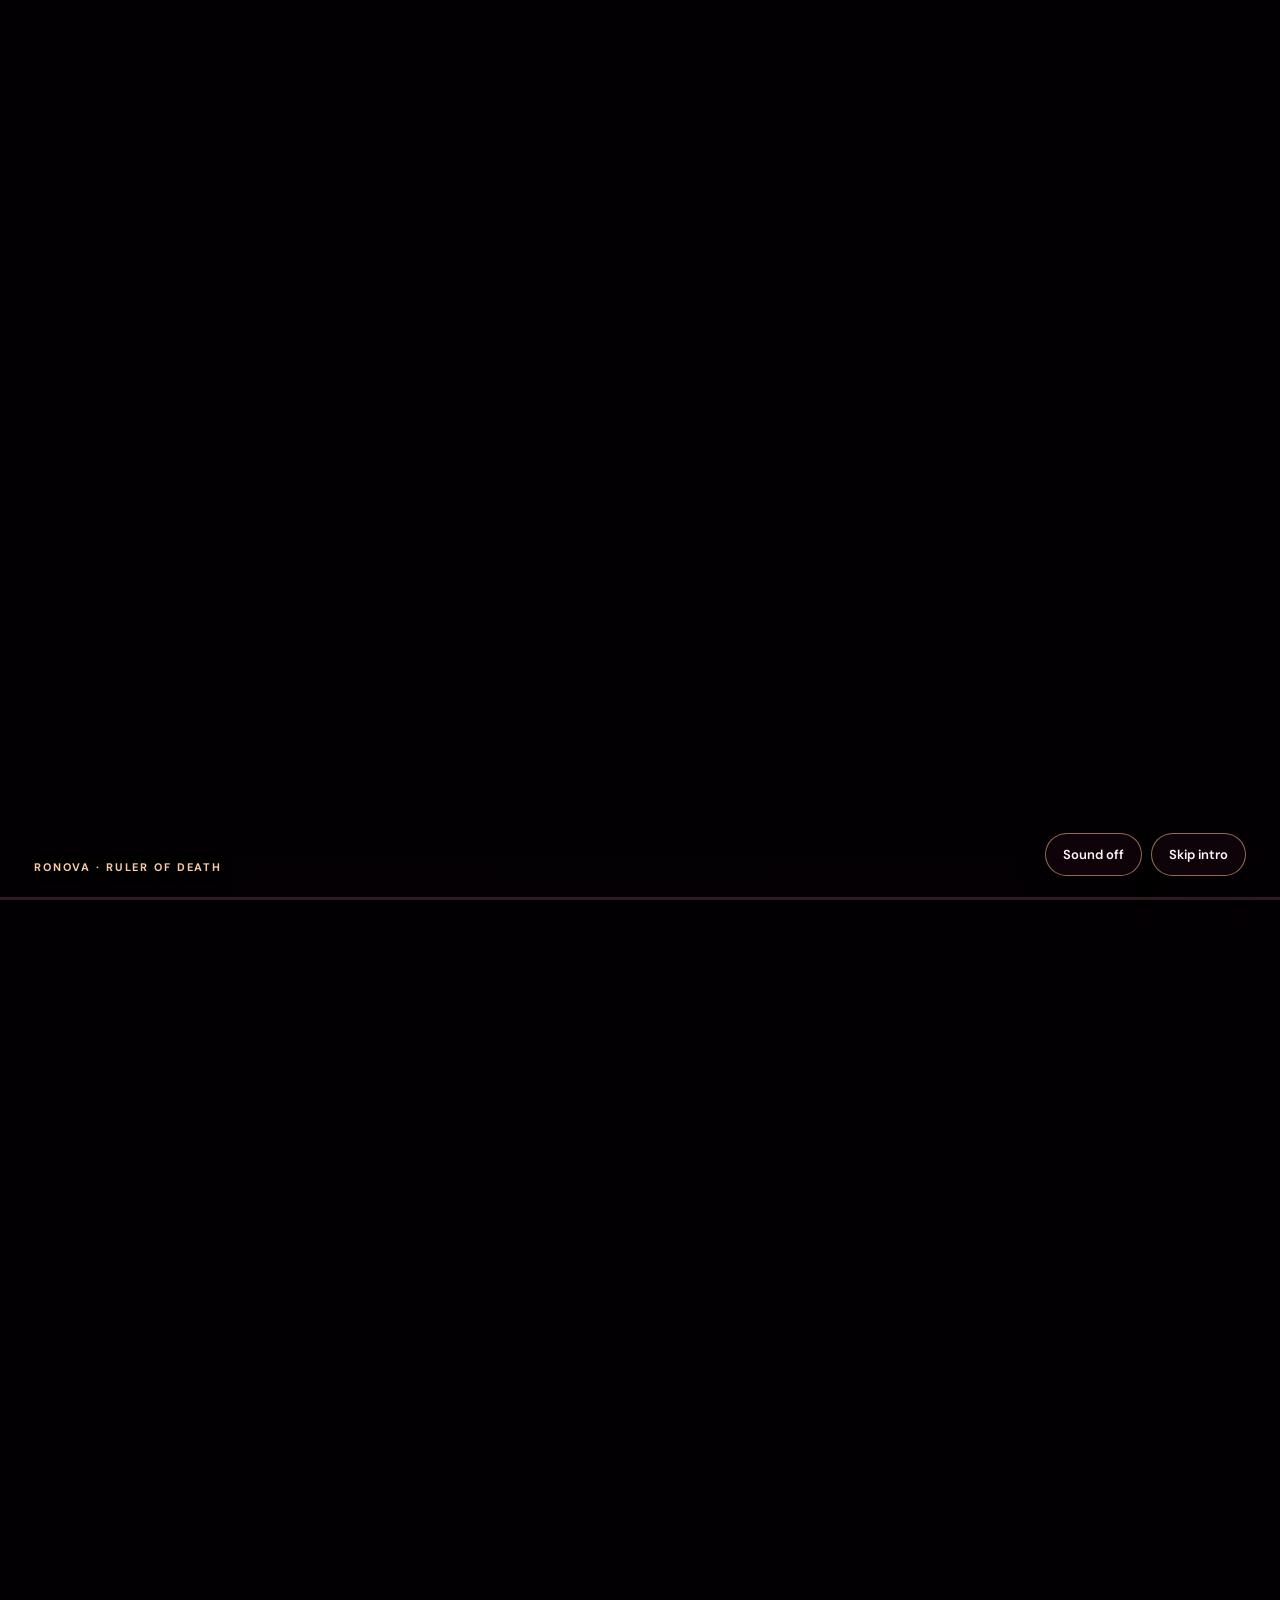
<file: skills.html>
<!DOCTYPE html>

<html lang="en"><head><script>(function(){try{var reduced=matchMedia("(prefers-reduced-motion: reduce)").matches;var saved=!!(navigator.connection&&navigator.connection.saveData);var paused=false;try{paused=localStorage.getItem("a13x:videoUserPaused")==="true"}catch(e){}var entry=performance.getEntriesByType&&performance.getEntriesByType("navigation")[0];var reload=entry&&entry.type==="reload";var seen=false;try{seen=sessionStorage.getItem("allen:intro:played")==="1"}catch(e){}if(!reduced&&!saved&&!paused&&(!seen||reload)){document.documentElement.classList.add("ronova-intro-armed");setTimeout(function(){if(!window.__ronovaIntroAlive)document.documentElement.classList.remove("ronova-intro-armed")},6500)}}catch(e){}})();</script><meta charset="utf-8"/><meta content="width=device-width,initial-scale=1" name="viewport"/><meta content="#380a1c" name="theme-color"/><meta content="『Allen』 portfolio of Gabriel Allen A. Pena, IT student, game developer and sound engineering enthusiast" name="description"/><title>『Allen』 | Skills &amp; Expertise</title><link href="assets/professor-template/css/font-awesome.min.css" rel="stylesheet"/><link href="assets/professor-template/css/animate.min.css" rel="stylesheet"/><link href="assets/site.css?v=sidebar-clean-20261103" rel="stylesheet"/><link rel="icon" type="image/png" sizes="256x256" href="assets/allen-eye-favicon.png?v=eye-logo-20261103"/><link rel="apple-touch-icon" sizes="256x256" href="assets/allen-eye-favicon.png?v=eye-logo-20261103"/><link rel="stylesheet" href="assets/ronova-experience.css?v=cinematic-staged-20261103"/><link rel="stylesheet" href="assets/portfolio-panels.css?v=lacoustics-20261103"/><link rel="stylesheet" href="assets/allen-motion.css?v=eye-no-spin-3"/><link rel="preload" as="image" href="assets/ronova-golden-eye-reveal.webp"/><link rel="stylesheet" href="assets/ronova-intro.css?v=opening-v2"/><link rel="stylesheet" href="assets/celestial-v3.css?v=video-static-20261103"/><link rel="canonical" href="https://allenallen-bot.github.io/Allen-Portfolio/skills.html"/><meta property="og:type" content="website"/><meta property="og:site_name" content="『Allen』 Portfolio"/><meta property="og:locale" content="en_US"/><meta property="og:title" content="『Allen』 | Skills & Expertise"/><meta property="og:description" content="Gabriel Allen A. Pena | IT Student, Game Developer and Sound Engineering enthusiast."/><meta property="og:url" content="https://allenallen-bot.github.io/Allen-Portfolio/skills.html"/><meta property="og:image" content="https://allenallen-bot.github.io/Allen-Portfolio/assets/allen-link-preview.jpg"/><meta property="og:image:secure_url" content="https://allenallen-bot.github.io/Allen-Portfolio/assets/allen-link-preview.jpg"/><meta property="og:image:type" content="image/jpeg"/><meta property="og:image:width" content="1200"/><meta property="og:image:height" content="630"/><meta property="og:image:alt" content="Crimson eye emblem for the 『Allen』 portfolio"/><meta name="twitter:card" content="summary_large_image"/><meta name="twitter:title" content="『Allen』 | Skills & Expertise"/><meta name="twitter:description" content="Gabriel Allen A. Pena | IT Student, Game Developer and Sound Engineering enthusiast."/><meta name="twitter:image" content="https://allenallen-bot.github.io/Allen-Portfolio/assets/allen-link-preview.jpg"/><link rel="stylesheet" href="assets/fit-to-viewport.css?v=fit-viewport-20261103"/></head><body>
<video class="a13x-video-bg" muted loop playsinline preload="none" poster="assets/ronova-intro-poster.jpg" data-cinematic-src="assets/ronova-background.mp4?v=cinematic-staged-20261103" aria-hidden="true"></video><div class="layout"><aside class="glass"><a class="logo allen-eye-brand" href="index.html" aria-label="『Allen』 | Home"><span class="allen-eye-brand-name">『Allen』</span></a><div class="logo-sub">Gabriel Allen A. Pena</div><img alt="Gabriel's profile photo" class="avatar" src="assets/profile.jpg"/><button aria-controls="nav" aria-expanded="false" class="toggle" id="toggle">☰ Menu</button><nav aria-label="Main navigation" id="nav"><a class="" href="index.html"><i aria-hidden="true" class="fa fa-home"></i> Home</a><a class="" href="gallery.html"><i aria-hidden="true" class="fa fa-picture-o"></i> Portfolio</a><a class="" href="about.html"><i aria-hidden="true" class="fa fa-user"></i> About Me</a><a class="active" href="skills.html"><i aria-hidden="true" class="fa fa-star"></i> Skills</a><a class="" href="experience.html"><i aria-hidden="true" class="fa fa-road"></i> Experience</a><a class="hobby-direct-link" href="https://soniccrest-audio.netlify.app/" target="_blank" rel="noopener noreferrer" title="Open Sonic Crest Audio" aria-label="Hobby: open Sonic Crest Audio in a new tab" style="display:block;width:100%;position:relative;z-index:2;cursor:pointer"><i aria-hidden="true" class="fa fa-headphones"></i> Hobby</a><a class="" href="contact.html"><i aria-hidden="true" class="fa fa-envelope"></i> Contact</a></nav><div class="side-foot">BSIT • Game Development<br/>Crimson Ronova-inspired design</div></aside><main class="main glass"><span class="eyebrow">My technical skills</span><p class="muted">A 1–5 scale: 1 = Beginner · 2 = Developing · 3 = Intermediate · 4 = Advanced · 5 = Expert.</p><div class="section"><span class="eyebrow">Development toolkit</span><h2 class="title">Programming &amp; Version Control</h2><div class="skill-level-grid"><div class="skill-level-card glass"><div class="skill-head"><strong>HTML</strong><span class="rating">3/5 <small>provisional</small></span></div><div aria-label="HTML proficiency, provisional 3 out of 5" class="skill-pips" role="img"><span class="filled"></span><span class="filled"></span><span class="filled"></span><span class=""></span><span class=""></span></div></div><div class="skill-level-card glass"><div class="skill-head"><strong>JavaScript</strong><span class="rating">2/5 <small>provisional</small></span></div><div aria-label="JavaScript proficiency, provisional 2 out of 5" class="skill-pips" role="img"><span class="filled"></span><span class="filled"></span><span class=""></span><span class=""></span><span class=""></span></div></div><div class="skill-level-card glass"><div class="skill-head"><strong>CSS</strong><span class="rating">3/5 <small>provisional</small></span></div><div aria-label="CSS proficiency, provisional 3 out of 5" class="skill-pips" role="img"><span class="filled"></span><span class="filled"></span><span class="filled"></span><span class=""></span><span class=""></span></div></div><div class="skill-level-card glass"><div class="skill-head"><strong>PHP</strong><span class="rating">2/5 <small>provisional</small></span></div><div aria-label="PHP proficiency, provisional 2 out of 5" class="skill-pips" role="img"><span class="filled"></span><span class="filled"></span><span class=""></span><span class=""></span><span class=""></span></div></div><div class="skill-level-card glass"><div class="skill-head"><strong>Git</strong><span class="rating">2/5 <small>provisional</small></span></div><div aria-label="Git proficiency, provisional 2 out of 5" class="skill-pips" role="img"><span class="filled"></span><span class="filled"></span><span class=""></span><span class=""></span><span class=""></span></div></div><div class="skill-level-card glass"><div class="skill-head"><strong>GitHub</strong><span class="rating">2/5 <small>provisional</small></span></div><div aria-label="GitHub proficiency, provisional 2 out of 5" class="skill-pips" role="img"><span class="filled"></span><span class="filled"></span><span class=""></span><span class=""></span><span class=""></span></div></div></div></div><section class="audio-dashboard section" aria-labelledby="audio-dashboard-heading">
<span class="eyebrow">FIELD AUDIO / L-ACOUSTICS SYSTEMS</span>
<h2 id="audio-dashboard-heading">L-Acoustics System Explorer</h2>
<p>Through L-Acoustics product demonstrations hosted by Meta-Tech Solutions and Systems Corporation, I have gained hands-on exposure to professional sound reinforcement systems and their technologies. These experiences have helped me explore the L, K, A, S and X loudspeaker series, subwoofers, amplified controllers, and the fundamentals of FOH routing and system processing. Use the interactive dashboard below to explore these systems and their signal paths.</p>
<div class="audio-controls">
<label for="audio-source">Audio source
<select id="audio-source">
<option value="mic">Live microphone</option>
<option value="playback">Playback device</option>
<option value="instrument">Live instrument / DI</option>
<option value="digital">Digital console feed</option>
</select></label>
<label for="audio-system">L-Acoustics main loudspeaker
<select id="audio-system"><option value="L1">L1</option></select></label>
<label for="audio-sub">Subwoofer / bass extension
<select id="audio-sub"><option value="CS1">CS1</option></select></label>
<label for="audio-amp">L-Acoustics amplified controller
<select id="audio-amp"><option value="LA7.16">LA7.16</option></select></label>
</div>
<div class="audio-chain" aria-label="Illustrative L-Acoustics live-sound signal flow">
<div class="audio-node"><span>01 / SOURCE</span><h3 data-audio-source>Live microphone</h3><p data-audio-source-note>Mic input, preamp and console routing.</p></div>
<div class="audio-node"><span>02 / FOH</span><h3>Mixing console</h3><p>Input preamplification, mixing, buses and sends to the PA.</p></div>
<div class="audio-node"><span>03 / PROCESS &amp; NETWORK</span><h3>P1 / distribution</h3><p>Optional P1 processing and measurements. Milan-AVB, AES or analog connections where supported.</p></div>
<div class="audio-node"><span>04 / AMPLIFICATION</span><h3 data-audio-amp>LA7.16</h3><p data-audio-amp-note>16-channel amplified controller for L1.</p></div>
<div class="audio-node"><span>05 / LOUDSPEAKERS</span><h3 data-audio-output>L1 + CS1</h3><p data-audio-output-note>Large-format line source with cardioid subwoofers.</p></div>
</div>
<div class="audio-system-meta"><strong data-audio-family>L Series</strong><span data-audio-model-note>Progressive ultra-dense line source</span><a class="audio-reference-link" data-audio-official href="https://www.l-acoustics.com/loudspeakers/l-series/" target="_blank" rel="noopener noreferrer">Manufacturer model family ↗</a></div>
<div id="audio-detail" class="audio-detail" role="status" aria-live="polite"></div>
<details class="audio-catalog">
<summary>Browse the complete featured lineup: 30 loudspeakers, 14 bass models and 6 amplified controllers</summary>
<div id="audio-catalog" class="audio-catalog-grid"></div>
</details>
<p class="audio-note">Additional L-Acoustics tools include <a href="https://www.l-acoustics.com/electronics/" target="_blank" rel="noopener noreferrer">P1, LS10, LC16D, L-ISA Processor II and touring racks</a>. Use official <a href="https://www.l-acoustics.com/loudspeakers/" target="_blank" rel="noopener noreferrer">loudspeaker catalogs</a>, preset libraries and Soundvision to validate actual configurations. No live measurements, certifications or manufacturer endorsements are implied.</p>
</section><div class="footer">© 2026 『Allen』 | Gabriel Allen A. Pena · IT Student | Game Developer | Sound Engineering</div><section class="section glass" style="padding:25px;margin-top:24px;border-radius:18px;background:rgba(70,8,25,.28);border:1px solid rgba(255,175,194,.24)"><span class="eyebrow">Hobby / Audio technology</span><h2 class="title">Sound Engineering Showcase</h2><p>Explore my separate professional-audio equipment website featuring L-Acoustics, Meyer Sound, QSC, JBL and RCF, with a catalog and a PHP/MySQL-backed checkout demonstration.</p><a class="btn" target="_blank" rel="noopener noreferrer" href="https://soniccrest-audio.netlify.app/">Open Hobby Website ↗</a><p style="font-size:.86em">The live shop and database require a PHP server and MySQL. See SETUP_HOBBY.txt in the ZIP.</p></section></main></div><script src="assets/site.js"></script><script src="assets/ronova-experience.js?v=sidebar-clean-20261103"></script><script defer src="assets/portfolio-panels.js?v=lacoustics-20261103"></script><script defer src="assets/allen-motion.js?v=extreme-v2"></script><script defer src="assets/ronova-intro.js?v=video-fast-buffer-20261103"></script><script defer src="assets/celestial-v3.js?v=cursor-stable-20261103"></script></body></html>
</file>
<file: assets/site.css>
@import url('https://fonts.googleapis.com/css2?family=Outfit:wght@400;500;600;700;800&family=DM+Sans:wght@400;500;600&display=swap');:root{--bg:#10070b;--red:#ec3354;--rose:#ffb3c0;--gold:#e8c48a;--glass:rgba(29,8,17,.73);--line:rgba(255,190,203,.19);--text:#fff6f7;--sub:#e0bfc8}*{box-sizing:border-box}html{scroll-behavior:smooth}body{margin:0;background:var(--bg);color:var(--text);font-family:'DM Sans',sans-serif;line-height:1.6;min-height:100vh}body:before{content:'';position:fixed;inset:0;z-index:-2;background:linear-gradient(95deg,rgba(28,3,12,.87),rgba(70,6,23,.60)) center/cover no-repeat;background-color:#390816}body:after{content:'';pointer-events:none;position:fixed;inset:0;z-index:-1;background:radial-gradient(circle at 80% 15%,rgba(245,29,74,.22),transparent 40%)}a{color:inherit;text-decoration:none}img{max-width:100%}.layout{max-width:1400px;margin:auto;display:grid;grid-template-columns:250px minmax(0,1fr);gap:28px;min-height:100vh;padding:24px}.glass{background:var(--glass);border:1px solid var(--line);backdrop-filter:blur(19px);-webkit-backdrop-filter:blur(19px);box-shadow:0 18px 55px rgba(0,0,0,.2)}aside{border-radius:22px;padding:32px 20px;align-self:start;position:sticky;top:24px;min-height:calc(100vh - 48px);display:flex;flex-direction:column}.logo{font:800 38px 'Outfit';letter-spacing:.17em;text-align:center;color:#fff}.logo span{color:var(--red)}.logo-sub{text-align:center;color:var(--gold);font-size:12px;letter-spacing:.16em;text-transform:uppercase;margin-bottom:26px}.avatar{width:118px;height:118px;object-fit:cover;border-radius:50%;display:block;margin:0 auto 30px;border:3px solid var(--red);box-shadow:0 0 35px rgba(255,55,100,.22)}nav{display:grid;gap:10px}nav a{border-radius:12px;padding:11px 15px;color:var(--sub);font-weight:700;transition:.2s}nav a:hover,nav a.active{background:rgba(232,51,84,.23);color:#fff;box-shadow:inset 3px 0 var(--red)}.side-foot{margin-top:auto;color:#cdaeb8;font-size:12px;text-align:center}.main{border-radius:24px;padding:clamp(22px,4vw,65px);min-height:calc(100vh - 48px)}.eyebrow{font-size:12px;letter-spacing:.22em;color:var(--gold);text-transform:uppercase;font-weight:700}.hero{display:grid;grid-template-columns:1.2fr .8fr;align-items:center;gap:36px;min-height:68vh}.hero h1{font:800 clamp(45px,6vw,86px)/1.05 'Outfit';letter-spacing:-.05em;margin:18px 0}.hero h1 span{color:var(--rose)}p{color:var(--sub)}.lead{font-size:18px;max-width:670px}.title{font:700 clamp(30px,4vw,47px)/1.14 'Outfit';margin:10px 0 16px}.btn{display:inline-block;border:0;background:linear-gradient(120deg,#ff5877,#cf2147);padding:12px 20px;border-radius:10px;color:white;font-weight:700;cursor:pointer}.btn.alt{background:rgba(255,255,255,.07);border:1px solid var(--line)}.actions{display:flex;flex-wrap:wrap;gap:11px;margin:25px 0}.hero-image{width:100%;height:min(58vh,510px);min-height:280px;object-fit:cover;object-position:center;border-radius:22px;border:1px solid var(--line);box-shadow:0 15px 50px rgba(0,0,0,.35)}.tile-grid{display:grid;grid-template-columns:repeat(3,1fr);gap:17px;margin:24px 0}.tile,.project,.testimonial{border-radius:16px;overflow:hidden;background:rgba(22,7,15,.62);border:1px solid var(--line)}.tile{padding:22px}.tile h3{font:700 20px 'Outfit';margin:5px 0}.tile p{margin:0}.section{margin-top:40px}.tags{display:flex;gap:9px;flex-wrap:wrap;margin:16px 0 30px}.tag{padding:8px 13px;border:1px solid var(--line);border-radius:100px;background:rgba(255,255,255,.045);font-size:13px}.filters{display:flex;flex-wrap:wrap;gap:9px;margin:24px 0}.filter{background:rgba(255,255,255,.06);color:white;border:1px solid var(--line);border-radius:10px;padding:10px 16px;cursor:pointer}.filter.active,.filter:hover{background:#bd2648}.project-grid{display:grid;grid-template-columns:repeat(3,minmax(0,1fr));gap:18px}.project img{width:100%;height:195px;object-fit:cover;display:block;background:#250d17}.project .content{padding:20px}.project small{color:var(--gold);text-transform:uppercase;letter-spacing:.12em}.project h3{font:700 21px 'Outfit';margin:7px 0}.project p{margin:0;font-size:14px}.project[hidden]{display:none}.bio-grid{display:grid;grid-template-columns:200px 1fr;gap:26px;align-items:start}.bio-grid img{border-radius:16px;aspect-ratio:4/5;object-fit:cover}.info{margin:0;padding-left:22px;color:var(--sub)}.info li{margin:6px 0}.contact-grid{display:grid;grid-template-columns:1fr 1.3fr;gap:22px;margin-top:27px}.contact-card,.form{padding:24px;border:1px solid var(--line);border-radius:16px;background:rgba(23,5,14,.55)}.form{display:grid;gap:14px}.form label{font-weight:700;font-size:14px}.form input,.form textarea{display:block;width:100%;border:1px solid var(--line);border-radius:9px;background:rgba(0,0,0,.3);color:white;padding:12px;margin-top:7px;font:inherit}.form textarea{min-height:130px;resize:vertical}.muted{font-size:13px;color:#c9a6b0}.footer{border-top:1px solid var(--line);color:#bca1ad;margin-top:48px;padding-top:20px;font-size:13px}.toggle{display:none}@media(max-width:990px){.layout{grid-template-columns:1fr}.main{min-height:0}aside{position:relative;top:0;min-height:0}.avatar{display:none}.side-foot{margin:18px 0 0}.hero{min-height:0}.project-grid,.tile-grid{grid-template-columns:repeat(2,1fr)}}@media(max-width:660px){.layout{padding:10px;gap:10px}.main,aside{border-radius:15px;padding:22px}.hero,.bio-grid,.contact-grid{grid-template-columns:1fr}.hero-image{height:290px}.tile-grid,.project-grid{grid-template-columns:1fr}.toggle{display:block;border:1px solid var(--line);background:transparent;color:white;border-radius:9px;padding:8px 15px;position:absolute;right:20px;top:35px}nav{display:none}nav.open{display:grid}.logo{text-align:left}.logo-sub{text-align:left}.hero h1{font-size:52px}}@media(prefers-reduced-motion:reduce){*,*:before,*:after{animation:none!important;scroll-behavior:auto!important}}
/* Classroom template asset integration */
nav .fa{width:22px;color:var(--gold)}.template-section .tile{margin-top:20px}.template-section .tile>.fa{font-size:30px;color:var(--rose)}.template-section .btn{margin-top:12px}.gallery-zoom{padding:0;margin:0;display:block;border:0;width:100%;cursor:zoom-in;background:transparent}.gallery-zoom img{transition:transform .24s ease}.gallery-zoom:hover img{transform:scale(1.03)}.gallery-dialog{border:1px solid var(--line);background:#10050a;border-radius:18px;color:#fff;padding:14px;max-width:min(96vw,1100px);max-height:95vh;box-shadow:0 30px 100px #000a}.gallery-dialog::backdrop{background:rgba(0,0,0,.87)}.gallery-dialog img{display:block;max-width:100%;max-height:83vh;object-fit:contain}.gallery-close{position:absolute;right:12px;top:10px;border:0;border-radius:50%;background:#a61640;color:white;font-size:24px;width:38px;height:38px;cursor:pointer}.project:has(.gallery-zoom){overflow:hidden}

/* Portfolio gallery reference-style: fixed left menu, white masonry field */
.visually-hidden{position:absolute;width:1px;height:1px;clip:rect(0,0,0,0);overflow:hidden;white-space:nowrap}
body.portfolio-gallery-page{background:#fff;color:#17171a}
body.portfolio-gallery-page:before,body.portfolio-gallery-page:after{display:none}
.portfolio-gallery-page .layout{max-width:none;padding:0;gap:0;grid-template-columns:272px minmax(0,1fr)}
.portfolio-gallery-page aside{position:sticky;top:0;min-height:100vh;height:100vh;border:0;border-radius:0;box-shadow:none;background:#18181a;backdrop-filter:none;padding:28px 28px 15px;overflow-y:auto}
.portfolio-gallery-page .logo{color:#fff;font-size:26px}.portfolio-gallery-page .logo-sub{font-size:10px;margin-bottom:13px}.portfolio-gallery-page .avatar{width:82px;height:82px;margin-bottom:20px;border-radius:5px}
.portfolio-gallery-page nav{gap:2px}.portfolio-gallery-page nav a{border-radius:0;padding:10px 12px;font-size:13px;font-weight:500;box-shadow:none}.portfolio-gallery-page nav a.active,.portfolio-gallery-page nav a:hover{background:#7788d9;color:#fff;box-shadow:none}
.portfolio-gallery-page .side-foot{font-size:10px;color:#a9a9b0;margin-top:28px}
.portfolio-gallery-page .main{border:0;border-radius:0;min-height:100vh;background:#fff;box-shadow:none;backdrop-filter:none;padding:36px 25px;color:#181818}
.sidebar-filters{margin-top:28px;display:flex;flex-direction:column;align-items:stretch;gap:2px}.sidebar-filters strong{font-size:14px;font-weight:600;color:#7f93e8;margin:0 0 12px 12px}.side-filter{appearance:none;border:0;background:transparent;color:#fff;text-align:left;padding:8px 12px;font-size:13px;cursor:pointer}.side-filter.active,.side-filter:hover{background:#7788d9;color:#fff}.side-filter:last-child{border-top:1px solid #43434c;margin-top:16px;padding-top:12px}
.masonry-gallery{columns:4 220px;column-gap:25px}.masonry-item{border:0;background:none;padding:0;margin:0 0 24px;width:100%;break-inside:avoid;display:block;cursor:zoom-in;overflow:hidden}.masonry-item img{width:100%;height:auto;display:block;transition:transform .25s}.masonry-item:hover img{transform:scale(1.025)}.masonry-item[hidden]{display:none!important}
.gallery-empty{background:#f4f5fb;color:#343547;padding:22px;border-radius:8px}.gallery-projects{display:grid;grid-template-columns:repeat(auto-fit,minmax(200px,1fr));gap:20px}.gallery-projects[hidden],.gallery-empty[hidden]{display:none}.gallery-projects article{padding:22px;background:#f3f4fa;border-left:4px solid #7788d9}.gallery-projects h2{margin:0 0 10px;font-size:20px}.gallery-projects p{color:#555}.gallery-caption{font-size:11px;color:#686868;margin-top:30px}.portfolio-gallery-page .footer{color:#777}
@media(max-width:990px){.portfolio-gallery-page .layout{grid-template-columns:215px minmax(0,1fr)}.portfolio-gallery-page aside{padding:20px 13px}.masonry-gallery{columns:3 160px;column-gap:15px}.masonry-item{margin-bottom:15px}}
@media(max-width:650px){.portfolio-gallery-page .layout{display:block}.portfolio-gallery-page aside{position:relative;top:auto;min-height:0;height:auto;overflow:visible}.portfolio-gallery-page .main{padding:18px 12px}.portfolio-gallery-page .sidebar-filters{flex-direction:row;flex-wrap:wrap;gap:4px}.portfolio-gallery-page .sidebar-filters strong{width:100%}.portfolio-gallery-page .side-filter{background:#292932;padding:7px 10px}.portfolio-gallery-page .side-filter:last-child{border-top:0;margin-top:0;padding-top:7px}.portfolio-gallery-page .avatar{display:block;width:64px;height:64px;margin:0 0 12px}.masonry-gallery{columns:2 130px;column-gap:10px}.masonry-item{margin-bottom:10px}}

/* A13X RONOVA THEME RESTORATION: Portfolio & Gallery */
body.portfolio-gallery-page{background:#100409;color:var(--text)}
body.portfolio-gallery-page:before{display:block;background:linear-gradient(110deg,rgba(16,2,8,.88),rgba(79,8,29,.54),rgba(15,3,10,.85)) center center/cover no-repeat fixed;background-color:#330714}
body.portfolio-gallery-page:after{display:block;background:radial-gradient(ellipse at 85% 8%,rgba(241,44,97,.20),transparent 43%);pointer-events:none}
.portfolio-gallery-page .layout{max-width:1600px;padding:22px;gap:24px;grid-template-columns:255px minmax(0,1fr)}
.portfolio-gallery-page aside{top:22px;min-height:calc(100vh - 44px);height:calc(100vh - 44px);padding:28px 22px;border:1px solid rgba(255,182,204,.2);border-radius:22px;background:rgba(25,5,14,.76);box-shadow:0 20px 65px rgba(0,0,0,.35);backdrop-filter:blur(22px);-webkit-backdrop-filter:blur(22px)}
.portfolio-gallery-page .logo{font-size:30px;color:#fff7f8}.portfolio-gallery-page .logo span{color:#fa3e66}.portfolio-gallery-page .logo-sub{color:#f0c37d}
.portfolio-gallery-page .avatar{width:95px;height:95px;border-radius:50%;border:3px solid #cb3153;box-shadow:0 0 30px rgba(230,45,86,.32)}
.portfolio-gallery-page nav a{border-radius:10px;color:#f0ced8;font-size:14px;font-weight:600}
.portfolio-gallery-page nav a.active,.portfolio-gallery-page nav a:hover{background:linear-gradient(105deg,rgba(198,28,70,.87),rgba(108,18,48,.73));box-shadow:inset 3px 0 #efbd7c;color:#fff}
.portfolio-gallery-page .sidebar-filters strong{color:#f0c37d}
.portfolio-gallery-page .side-filter,.a13x-gallery .sidebar-filters .gallery-filter{color:#f4d2dc;border-radius:8px;background:transparent}
.portfolio-gallery-page .side-filter.active,.portfolio-gallery-page .side-filter:hover,.a13x-gallery .sidebar-filters .gallery-filter.active,.a13x-gallery .sidebar-filters .gallery-filter:hover{background:rgba(209,42,85,.72);color:white}
.portfolio-gallery-page .side-filter:last-child{border-color:rgba(255,190,202,.2)}
.portfolio-gallery-page .main,.a13x-gallery .main{background:rgba(24,5,14,.68);color:#fff4f7;border:1px solid rgba(255,190,204,.22);border-radius:24px;box-shadow:0 28px 80px rgba(0,0,0,.32);backdrop-filter:blur(20px);-webkit-backdrop-filter:blur(20px);padding:clamp(20px,3vw,44px);min-height:calc(100vh - 44px)}
.portfolio-gallery-page .main h1,.a13x-gallery .gallery-heading h1{color:#fff3f6}
.a13x-gallery .gallery-heading p,.a13x-gallery .gallery-heading #gallery-count{color:#dfb3c2}
.a13x-gallery .gallery-kicker{color:#f0c37d}
.masonry-gallery{column-gap:19px}.masonry-item{border:1px solid rgba(255,177,198,.20);border-radius:14px;box-shadow:0 10px 28px rgba(0,0,0,.29);margin-bottom:18px;transition:border-color .2s,box-shadow .2s}
.masonry-item:hover{border-color:#ef9caf;box-shadow:0 10px 35px rgba(198,35,78,.27)}
.gallery-empty,.gallery-projects article{background:rgba(60,14,31,.65);color:#ffe8ed;border:1px solid rgba(255,180,205,.2);border-radius:12px}
.gallery-projects article{border-left:4px solid #eab97d}.gallery-projects p,.gallery-caption{color:#d6aabb}
.a13x-gallery-item{border:1px solid rgba(255,186,202,.22);border-radius:14px;background:rgba(52,15,31,.64);box-shadow:0 8px 30px rgba(0,0,0,.27)}
.a13x-gallery-item span{background:rgba(59,13,29,.95);color:#ffe6ed}
.a13x-gallery .footer,.portfolio-gallery-page .footer{color:#d8afbc}
@media(max-width:990px){.portfolio-gallery-page .layout{grid-template-columns:205px minmax(0,1fr);padding:12px;gap:12px}.portfolio-gallery-page aside{top:12px;min-height:calc(100vh - 24px);height:calc(100vh - 24px)}}
@media(max-width:650px){.portfolio-gallery-page .layout{display:block;padding:10px}.portfolio-gallery-page aside{position:relative;top:auto;min-height:0;height:auto;margin-bottom:10px}.portfolio-gallery-page .main,.a13x-gallery .main{min-height:60vh;padding:18px 14px}.portfolio-gallery-page .side-filter{background:rgba(100,21,46,.5)}}

/* A13X Skills 1–5 display */
.skill-level-grid{display:grid;grid-template-columns:repeat(2,minmax(0,1fr));gap:16px;margin:24px 0}
.skill-level-card{padding:22px;border-radius:18px;background:rgba(55,11,29,.65);border:1px solid rgba(255,166,194,.24)}
.skill-head{display:flex;align-items:baseline;justify-content:space-between;gap:12px;margin-bottom:15px}
.skill-head strong{font-size:1.12rem;color:#fff0f4}.skill-head .rating{font-weight:800;color:#f6c27f;white-space:nowrap}.rating small{font-size:.67rem;font-weight:500;color:#d6aab8}
.skill-pips{display:grid;grid-template-columns:repeat(5,minmax(0,1fr));gap:8px}
.skill-pips span{height:13px;border:1px solid rgba(255,145,182,.3);background:rgba(5,2,8,.42);border-radius:4px}
.skill-pips span.filled{background:linear-gradient(110deg,#a9123c,#ff5270,#f4bd82);border-color:#f5acac;box-shadow:0 0 14px rgba(227,32,79,.26)}
.sound-showcase{overflow:hidden;display:grid;grid-template-columns:1fr 1fr;border-radius:20px;background:rgba(36,8,21,.7)}
.sound-photo{position:relative;min-height:410px}.sound-photo img{display:block;position:absolute;inset:0;width:100%;height:100%;object-fit:cover}
.image-credit{position:absolute;bottom:12px;left:12px;right:12px;display:block;padding:8px 10px;border-radius:9px;background:rgba(13,2,10,.84);color:#f6dfeb;font-size:.72rem}
.sound-body{padding:clamp(20px,3vw,40px);display:flex;flex-direction:column;justify-content:center;gap:12px}.sound-body h3{font-size:clamp(1.6rem,3vw,2.2rem);margin:0}.sound-body p{margin:7px 0;color:#e7c4ce}.sound-body .btn{align-self:flex-start}
@media(max-width:780px){.sound-showcase{grid-template-columns:1fr}.sound-photo{min-height:350px}}@media(max-width:580px){.skill-level-grid{grid-template-columns:1fr}}

/* A13X: local looping video background, visible at 65% */
body{background:#0c0207;}
body>.a13x-video-bg{position:fixed;inset:0;width:100%;height:100%;object-fit:cover;object-position:center;z-index:-3;opacity:.75;pointer-events:none;filter:saturate(1.2);}
body:before,body.portfolio-gallery-page:before{content:"";display:block;position:fixed;inset:0;z-index:-2;background:linear-gradient(95deg,rgba(24,2,10,.26),rgba(59,5,23,.22));pointer-events:none;}
body:after,body.portfolio-gallery-page:after{content:"";display:block;position:fixed;inset:0;z-index:-1;background:radial-gradient(circle at 82% 15%,rgba(240,26,73,.14),transparent 44%);pointer-events:none;}
@media(prefers-reduced-motion:reduce){body>.a13x-video-bg{opacity:.4;}}

/* November 2026: clear panels so the Ronova video remains visible on ALL pages */
:root{--glass:rgba(24,3,12,.10)}
.glass,aside.glass,.main.glass,.portfolio-gallery-page .main,.a13x-gallery .main{
  background:rgba(23,3,12,.10)!important;
  backdrop-filter:none!important;-webkit-backdrop-filter:none!important;
  box-shadow:0 10px 38px rgba(0,0,0,.12)!important;
  border-color:rgba(255,192,208,.31)!important;
}
/* Separate content sections should not obscure the background animation. */
.tile,.project,.testimonial,.contact-card,.form,.skill-level-card,.sound-showcase,
.gallery-projects article,.gallery-empty,.a13x-gallery-item{
  background:rgba(26,3,13,.15)!important;
  backdrop-filter:none!important;-webkit-backdrop-filter:none!important;
}
.a13x-gallery-item span,.image-credit{background:rgba(23,3,12,.46)!important}
/* Light shadow behind text improves clarity over bright frames. */
.main h1,.main h2,.main h3,.main p,.main .lead,.main .eyebrow{
  text-shadow:0 1px 8px rgba(0,0,0,.65);
}
/* Keep video at the requested 65% opacity. */
body>.a13x-video-bg{opacity:.75}

/* Sidebar branding: text-only Allen mark (eye artwork remains on Home and as favicon). */
.logo.allen-eye-brand{
 display:flex;align-items:center;justify-content:center;gap:6px;
 font-size:27px;letter-spacing:.01em;white-space:nowrap;
}
.logo.allen-eye-brand .allen-eye-brand-name{color:#fff}
/* Prevent an old cached script from reintroducing the unwanted sidebar symbol. */
aside .a13x-seal-mini{display:none!important}
/* Center the approved red eye above the name in normal document flow.
   No absolute positioning, overlap, added artwork, or mouse movement. */
.main .hero > div:first-child{min-width:0}
.main .hero .allen-eye-home-logo{
 position:relative;z-index:1;display:block;
 width:clamp(160px,27vw,270px);max-width:100%;
 height:auto;aspect-ratio:2.15/1;
 object-fit:cover;object-position:center;
 margin:0 auto 14px;pointer-events:none;
 transform:none!important;
}
.main .hero h1{margin-top:0}
body.cinema-motion .main .hero h1.cinema-text{
 clip-path:none!important;opacity:1!important;transform:none!important;
}
@media(max-width:660px){
 .logo.allen-eye-brand{justify-content:flex-start;font-size:27px}
 .main .hero .allen-eye-home-logo{width:min(70vw,230px);margin:0 auto 12px}
}

/* The entire name reads as one heading. Never separate A. Pena into the portrait column. */
.main .hero{
 display:grid;
 grid-template-columns:minmax(0,1.2fr) minmax(0,.8fr);
 align-items:start;
 gap:clamp(20px,2.7vw,40px);
}
.main .hero > .allen-hero-content{min-width:0}
.main .hero .allen-eye-home-logo{
 position:relative;z-index:1;display:block;
 width:clamp(160px,27vw,270px);
 max-width:100%;height:auto;aspect-ratio:2.15/1;
 object-fit:cover;object-position:center;
 margin:0 auto clamp(14px,1.5vw,22px);
 transform:none!important;pointer-events:none;
}
.main .hero h1.allen-home-name{
 position:relative;z-index:4;
 display:block;
 width:max-content;max-width:none;
 margin:0;
 font:800 clamp(32px,3.6vw,55px)/1.1 'Outfit',sans-serif;
 letter-spacing:-.045em;
 white-space:nowrap;
 text-align:left;
 color:#fff7fa;
 background:none!important;
}
.main .hero h1.allen-home-name .allen-home-surname{
 display:inline!important;
 margin:0 0 0 .11em;
 padding:0!important;
 font:inherit;
 letter-spacing:inherit;
 color:#ffd3df!important;
 -webkit-text-fill-color:#ffd3df!important;
 background:none!important;
 -webkit-background-clip:initial!important;
 background-clip:initial!important;
 box-decoration-break:clone;
}
body.cinema-motion .main .hero h1.allen-home-name.cinema-text{
 clip-path:none!important;opacity:1!important;transform:none!important;
}
.main .hero .allen-hero-right{
 display:flex;align-items:center;flex-direction:column;
 min-width:0;width:100%;
 padding-top:clamp(195px,17vw,250px);
}
.main .hero .allen-hero-right .a13x-portrait-wrap{width:100%;min-width:0}
.main .hero .allen-hero-right > .hero-image{width:100%}
.main .hero .ronova-top-gallery{
 margin:clamp(42px,4vw,65px) 0 clamp(26px,4vw,48px) auto!important;
}
@media(max-width:1120px){
 .main .hero h1.allen-home-name{font-size:clamp(30px,3.4vw,40px)}
}
@media(max-width:990px){
 .main .hero{
  grid-template-columns:minmax(0,1fr);
  gap:clamp(20px,4vw,32px);
 }
 .main .hero h1.allen-home-name{
  width:auto;max-width:100%;font-size:clamp(35px,6vw,58px);
  text-align:center;white-space:normal;
 }
 .main .hero h1.allen-home-name .allen-home-surname{
  display:inline!important;
  margin-left:.12em;
 }
 .main .hero .ronova-top-gallery{
  margin:clamp(20px,3vw,32px) 0 clamp(20px,4vw,35px) auto!important;
 }
 .main .hero .allen-hero-right{
  max-width:min(100%,520px);padding-top:0;margin:0 auto;
 }
}
@media(max-width:660px){
 .main .hero .allen-eye-home-logo{width:min(70vw,230px);margin:0 auto 12px}
 .main .hero h1.allen-home-name{
  font-size:clamp(33px,7vw,46px);
  line-height:1.13;
  text-align:center;
 }
 .main .hero h1.allen-home-name .allen-home-surname{
  display:block!important;margin:3px 0 0;
  font-size:.95em;
 }
}
</file>
<file: assets/ronova-experience.css>
/* A13X // RONOVA CELESTIAL EXPERIENCE · 2026-11 */
:root{
 --rx-crimson:#f33a69;--rx-ember:#aa123c;--rx-gold:#efc48a;
 --rx-moon:#f9e8ee;--rx-outline:rgba(252,197,212,.25);
 --rx-glass:rgba(24,4,15,.13);--rx-glass-focus:rgba(20,5,13,.72);
}
html{scroll-padding-top:20px}
body{isolation:isolate;overflow-x:hidden}
body>.a13x-video-bg{z-index:-3;opacity:.75;filter:saturate(1.2) contrast(1.09) brightness(.82);transition:opacity .55s ease,filter .55s ease}
body:before,body.portfolio-gallery-page:before{background:linear-gradient(104deg,rgba(22,2,11,.47),rgba(54,3,23,.25) 54%,rgba(16,2,10,.5))!important;z-index:-2}
body:after,body.portfolio-gallery-page:after{background:radial-gradient(circle at 76% 9%,rgba(226,51,100,.18),transparent 38%),linear-gradient(180deg,rgba(19,2,11,.07),rgba(12,1,8,.30))!important;z-index:-1}
body.a13x-focus-mode>.a13x-video-bg{opacity:.17;filter:grayscale(.18) brightness(.57)}
body.a13x-motion-off>.a13x-video-bg{opacity:.25}
body.a13x-motion-off.a13x-focus-mode>.a13x-video-bg{opacity:.11}
body.a13x-motion-off *{animation-play-state:paused!important}
body.a13x-motion-off{scroll-behavior:auto}
.layout{position:relative;z-index:2}
.a13x-ambient{position:fixed;inset:0;pointer-events:none;z-index:0;
 background:radial-gradient(370px circle at var(--rx-x,70%) var(--rx-y,22%),rgba(236,54,106,.17),transparent 72%);
 opacity:.7;transition:opacity .3s}
body.a13x-focus-mode .a13x-ambient,body.a13x-motion-off .a13x-ambient{opacity:.22}
body .glass,body aside.glass,body .main.glass,body.portfolio-gallery-page .main,body.a13x-gallery .main{
 background:var(--rx-glass)!important;
 backdrop-filter:blur(1.2px) saturate(1.14)!important;
 -webkit-backdrop-filter:blur(1.2px) saturate(1.14)!important;
 border:1px solid var(--rx-outline)!important;
 box-shadow:0 20px 70px rgba(0,0,0,.32),inset 0 1px 0 rgba(255,222,230,.07)!important;
}
body.a13x-focus-mode .glass,body.a13x-focus-mode aside.glass,body.a13x-focus-mode .main.glass,body.a13x-focus-mode.portfolio-gallery-page .main,body.a13x-focus-mode.a13x-gallery .main{
 background:var(--rx-glass-focus)!important;backdrop-filter:blur(2px)!important;-webkit-backdrop-filter:blur(2px)!important;
}
body .tile,body .project,body .testimonial,body .contact-card,body .form,body .skill-level-card,
body .sound-showcase,body .gallery-projects article,body .gallery-empty,body .a13x-gallery-item{
 background:rgba(31,5,17,.18)!important;
 backdrop-filter:blur(.7px)!important;-webkit-backdrop-filter:blur(.7px)!important;
 border-color:rgba(246,175,199,.23)!important;
 transition:background .24s,border-color .24s,box-shadow .24s,transform .3s;
}
body.a13x-focus-mode .tile,body.a13x-focus-mode .project,body.a13x-focus-mode .contact-card,
body.a13x-focus-mode .form,body.a13x-focus-mode .skill-level-card,body.a13x-focus-mode .sound-showcase{
 background:rgba(40,8,21,.88)!important;
}
.tile:hover,.project:hover,.skill-level-card:hover,.gallery-projects article:hover{
 border-color:rgba(245,200,141,.66)!important;
 box-shadow:0 14px 45px rgba(152,13,55,.25),inset 0 1px 0 rgba(255,235,230,.1);
 transform:translateY(-4px);
}
body .main{position:relative;overflow:clip}
body .main:before{content:"";position:absolute;inset:0 0 auto;z-index:0;height:2px;
 background:linear-gradient(90deg,transparent,rgba(244,190,128,.55),rgba(240,55,111,.9),transparent);
 opacity:.65;pointer-events:none}
body .main>*{position:relative}
.logo{font-family:'Outfit',sans-serif!important;letter-spacing:.08em!important;
 background:linear-gradient(115deg,#fff 17%,#f5c990 52%,#ff9ab5 87%);background-clip:text;-webkit-background-clip:text;color:transparent!important;
 text-shadow:0 0 28px rgba(255,90,130,.15)}
.logo-sub{font-weight:700;letter-spacing:.1em}
nav a{position:relative;border:1px solid transparent;transition:background .2s,transform .2s,border-color .2s!important}
nav a:hover{transform:translateX(3px);border-color:rgba(237,196,138,.25)}
nav a.active{background:linear-gradient(95deg,rgba(158,20,58,.72),rgba(97,12,39,.22))!important;box-shadow:inset 3px 0 var(--rx-gold),0 0 22px rgba(185,24,68,.16)!important}
nav a .fa{color:var(--rx-gold)}
.hero h1,.title,.gallery-heading h1{letter-spacing:-.038em}
.hero h1 span{background:linear-gradient(110deg,#ffbbcf,#efc48a);-webkit-background-clip:text;background-clip:text;color:transparent!important}
.eyebrow,.gallery-kicker{color:var(--rx-gold)!important}
.btn{transition:transform .2s,box-shadow .2s,background .2s;box-shadow:0 6px 20px rgba(125,10,43,.25)}
.btn:hover{transform:translateY(-3px);box-shadow:0 8px 30px rgba(243,60,106,.35)}
.btn:focus-visible,button:focus-visible,a:focus-visible,input:focus-visible,textarea:focus-visible{
 outline:2px solid var(--rx-gold)!important;outline-offset:3px}
::selection{background:#b51d4a;color:#fff}
.a13x-progress{position:fixed;top:0;left:0;width:100%;height:3px;z-index:110;pointer-events:none;background:rgba(50,10,23,.28)}
.a13x-progress span{display:block;width:var(--rx-scroll,0%);height:100%;
 background:linear-gradient(90deg,#8d1237,#fd4f76,#efcb92);box-shadow:0 0 14px rgba(255,85,121,.65)}
.a13x-skip{position:fixed;left:14px;top:12px;z-index:120;transform:translateY(-180%);background:#300d1a;color:white;border:1px solid var(--rx-gold);padding:12px 18px;border-radius:12px}
.a13x-skip:focus{transform:translateY(0)}
.a13x-controller{position:fixed;right:19px;bottom:18px;z-index:80;
 display:flex;align-items:center;gap:8px;padding:8px;border-radius:999px;
 background:rgba(23,5,15,.79);border:1px solid rgba(248,187,207,.34);
 backdrop-filter:blur(18px);-webkit-backdrop-filter:blur(18px);
 box-shadow:0 12px 42px rgba(0,0,0,.45)}
.a13x-control{background:rgba(255,255,255,.065);border:1px solid rgba(255,194,214,.22);
 color:#ffeef3;min-height:38px;padding:7px 12px;border-radius:999px;
 font:700 12px 'DM Sans',sans-serif;letter-spacing:.03em;display:flex;align-items:center;gap:7px;cursor:pointer;
 transition:.2s}
.a13x-control:hover{background:rgba(190,31,79,.44);border-color:rgba(245,195,135,.6)}
.a13x-control[aria-pressed="true"]{background:rgba(173,31,65,.65);border-color:rgba(247,195,133,.58)}
.a13x-control svg{width:16px;height:16px;stroke:currentColor;fill:none;stroke-width:1.8}
.a13x-controller small{color:#eec78f;font:700 10px 'DM Sans',sans-serif;letter-spacing:.15em;margin:0 6px}
.a13x-seal-mini{display:grid;place-items:center;margin:-12px auto 16px;width:62px;height:62px;
 filter:drop-shadow(0 0 13px rgba(244,80,120,.3))}
.a13x-seal-mini svg{width:100%;height:100%}
.a13x-seal-mini .a13x-petals{transform-origin:50% 50%;animation:rx-rotate 32s linear infinite}
@keyframes rx-rotate{to{transform:rotate(360deg)}}
.a13x-portrait-wrap{position:relative;isolation:isolate}
.a13x-portrait-wrap .hero-image{position:relative;z-index:2;width:100%;display:block;
 border:1px solid rgba(242,195,132,.5);box-shadow:0 24px 70px rgba(10,0,10,.5),0 0 40px rgba(211,42,90,.22)}
.a13x-portrait-wrap:before,.a13x-portrait-wrap:after{content:"";position:absolute;inset:-11px;border:1px solid rgba(238,198,140,.52);
 border-radius:30px;transform:rotate(2.2deg);z-index:1;pointer-events:none}
.a13x-portrait-wrap:after{inset:-18px;border-color:rgba(240,71,118,.27);transform:rotate(-2.5deg)}
.a13x-portrait-tag{position:absolute;right:14px;bottom:15px;z-index:3;
 padding:8px 12px;border-radius:999px;background:rgba(18,4,12,.77);
 border:1px solid rgba(249,199,142,.58);color:#f6d49b;font-size:10px;
 font-weight:700;letter-spacing:.17em;text-transform:uppercase;backdrop-filter:blur(8px)}
.a13x-hero-seal{margin:20px 0 7px;padding:10px 15px 10px 10px;border-radius:999px;
 display:inline-flex;align-items:center;gap:11px;cursor:pointer;
 background:rgba(23,4,14,.47);border:1px solid rgba(242,191,145,.45);
 color:#f7dba9;letter-spacing:.07em;font-size:12px;font-weight:700;
 transition:transform .2s,box-shadow .2s}
.a13x-hero-seal:hover{transform:translateY(-3px);box-shadow:0 0 27px rgba(232,61,99,.28)}
.a13x-hero-seal svg{width:38px;height:38px;filter:drop-shadow(0 0 10px rgba(255,65,100,.4))}
.a13x-hero-seal .a13x-petals{transform-origin:center;animation:rx-rotate 24s linear infinite}
.a13x-mosaic{margin:32px 0 12px}
.a13x-mosaic-head{display:flex;justify-content:space-between;gap:16px;align-items:end;margin-bottom:16px;flex-wrap:wrap}
.a13x-mosaic-head h2{margin:6px 0 0;font:700 clamp(25px,3vw,38px)/1.15 'Outfit',sans-serif;color:white}
.a13x-mosaic-head p{margin:0;max-width:370px;font-size:13px}
.a13x-mosaic-grid{display:grid;grid-template-columns:repeat(3,minmax(0,1fr));gap:14px}
.a13x-mosaic-link{display:flex;flex-direction:column;justify-content:space-between;gap:18px;
 min-height:176px;border:1px solid rgba(244,176,197,.29);border-radius:18px;padding:23px;
 background:linear-gradient(138deg,rgba(93,15,42,.49),rgba(17,4,13,.45));
 position:relative;overflow:hidden;transition:transform .2s,border-color .2s,box-shadow .2s}
.a13x-mosaic-link:before{content:"";width:155px;height:155px;border-radius:50%;position:absolute;right:-82px;top:-70px;
 border:1px solid rgba(240,199,142,.26);box-shadow:0 0 0 24px rgba(253,197,220,.024),0 0 0 48px rgba(253,197,220,.024)}
.a13x-mosaic-link:hover{transform:translateY(-5px);border-color:#f2c58b;box-shadow:0 12px 42px rgba(165,27,72,.3)}
.a13x-mosaic-index{font-size:11px;letter-spacing:.2em;font-weight:800;color:#f0c28b}
.a13x-mosaic-link h3{font:700 19px 'Outfit';margin:0 0 4px;color:#fff2f6}
.a13x-mosaic-link p{font-size:13px;margin:0;color:#ebbdcc}
.a13x-mosaic-cta{color:#f4d39d;font-size:12px;font-weight:700}
.a13x-design-note{border:1px solid rgba(239,189,141,.45);background:linear-gradient(155deg,#330a20,#160711);
 border-radius:25px;color:white;padding:30px;width:min(92vw,560px);box-shadow:0 25px 100px rgba(0,0,0,.7)}
.a13x-design-note::backdrop{background:rgba(9,1,7,.76);backdrop-filter:blur(8px)}
.a13x-design-note h2{font:800 34px 'Outfit';margin:0 0 11px}
.a13x-design-note p{color:#e6c0ce}
.a13x-design-note svg{height:88px;width:88px;display:block;margin:auto auto 15px}
.a13x-design-note button{float:right;border:1px solid #dca97e;background:#401125;color:white;border-radius:10px;padding:8px 13px;cursor:pointer}
.a13x-design-note .a13x-note-kicker{color:var(--rx-gold);font-size:11px;letter-spacing:.22em}
.a13x-scroll-reveal{transition:opacity .7s ease,transform .7s cubic-bezier(.2,.6,.2,1)}
.a13x-ready .a13x-scroll-reveal:not(.a13x-visible){opacity:0;transform:translateY(24px)}
.a13x-ready .a13x-scroll-reveal.a13x-visible{opacity:1;transform:none}
.a13x-petal-burst{position:fixed;z-index:100;pointer-events:none;width:9px;height:17px;border-radius:85% 0 85% 0;
 background:linear-gradient(140deg,#f8b1c3,#b51d4d);box-shadow:0 0 11px rgba(252,61,110,.7);
 animation:rx-burst .85s ease-out both}
@keyframes rx-burst{from{opacity:1;transform:translate(0,0) rotate(0)}to{opacity:0;transform:translate(var(--dx),var(--dy)) rotate(var(--rotation))}}
.a13x-toast{position:fixed;left:50%;bottom:86px;z-index:90;transform:translateX(-50%);
 color:#ffe8ef;background:rgba(37,7,21,.9);border:1px solid rgba(242,193,134,.43);
 padding:10px 16px;border-radius:12px;font-size:12px;box-shadow:0 9px 31px #0008}
@media(max-width:990px){
 .a13x-hero-seal{margin-top:17px}
 body .main{overflow:visible}
}
@media(max-width:700px){
 .a13x-controller{right:10px;bottom:10px;padding:6px;gap:5px}
 .a13x-control{min-height:36px;padding:7px 9px;font-size:11px}
 .a13x-controller small{display:none}
 .a13x-mosaic-grid{grid-template-columns:1fr}
 .a13x-mosaic-link{min-height:132px}
 .a13x-seal-mini{display:none}
 .a13x-portrait-wrap{margin:14px 10px}
 .a13x-portrait-tag{font-size:9px}
 .a13x-ready .a13x-scroll-reveal:not(.a13x-visible){transform:translateY(12px)}
 .footer{padding-bottom:56px}
}
@media(prefers-reduced-motion:reduce){
 *,*:before,*:after{animation-duration:.001ms!important;animation-iteration-count:1!important;scroll-behavior:auto!important}
 .a13x-ready .a13x-scroll-reveal:not(.a13x-visible){opacity:1;transform:none}
 .a13x-ambient{display:none}
}
@media(prefers-contrast:more){
 body .glass,body aside.glass,body .main.glass,body.portfolio-gallery-page .main{background:rgba(15,3,10,.94)!important}
}


/* A13X // CHRONICLE (Experience page) */
.a13x-experience-head{position:relative;padding:16px 0 20px}
.a13x-experience-head:after{content:"";position:absolute;right:5%;top:0;width:130px;height:130px;border-radius:50%;
 border:1px solid rgba(240,195,137,.22);box-shadow:0 0 0 18px rgba(211,49,88,.045),0 0 0 42px rgba(211,49,88,.027);pointer-events:none}
.a13x-experience-head .title{font-size:clamp(2.8rem,6vw,5.7rem);max-width:790px}
.a13x-timeline{position:relative;display:grid;gap:20px;padding-left:13px}
.a13x-timeline:before{content:"";position:absolute;top:38px;bottom:46px;left:36px;width:2px;
 background:linear-gradient(#e9c78e,#c52357,rgba(194,31,78,.1))}
.a13x-timeline-item{display:grid;grid-template-columns:55px minmax(0,1fr);gap:16px;align-items:start}
.a13x-timeline-item .tile{position:relative;padding:25px;border-radius:19px}
.a13x-timeline-item .tile h2{font:700 clamp(21px,2.8vw,30px)/1.13 'Outfit';margin:10px 0}
.a13x-timeline-item .tile p{max-width:720px}
.a13x-timeline-node{border:1px solid rgba(241,197,143,.7);border-radius:50%;display:grid;place-items:center;
 background:linear-gradient(135deg,#64132e,#210815);color:#f6d3a2;font-size:11px;font-weight:800;
 letter-spacing:.08em;width:48px;height:48px;z-index:1;box-shadow:0 0 24px rgba(229,45,98,.25)}
.a13x-inline-link{display:inline-flex;color:#f7d39b;font-weight:700;font-size:14px;margin-top:10px;
 border-bottom:1px solid rgba(247,202,149,.43);padding-bottom:3px}
.a13x-inline-link:hover{color:#fff}
.a13x-experience-foot{margin-top:24px!important;padding:24px;display:flex;align-items:center;gap:15px;justify-content:space-between}
.a13x-experience-foot h2{font:700 clamp(22px,3vw,32px) 'Outfit';margin:8px 0}
.a13x-experience-foot p{max-width:690px;margin:0}
.a13x-experience-foot .btn{flex:none}
@media(max-width:700px){.a13x-timeline{padding-left:0}.a13x-timeline-item{grid-template-columns:40px minmax(0,1fr);gap:8px}
 .a13x-timeline-node{width:35px;height:35px;font-size:10px}
 .a13x-timeline:before{left:17px}.a13x-timeline-item .tile{padding:18px}
 .a13x-experience-foot{display:block}.a13x-experience-foot .btn{margin-top:18px}
}


/* Transparent scattered Ronova stickers: fifteen per page, no tile backgrounds */
.ronova-sticker-layer{position:absolute;inset:0;z-index:7;pointer-events:none;overflow:hidden}
.ronova-sticker{position:absolute;display:block;width:var(--sticker-size,80px);height:auto;max-width:none;
 background:none!important;border:0!important;box-shadow:none!important;object-fit:contain;
 opacity:.92;transform:translate(-50%,-50%) rotate(var(--sticker-angle,0deg));
 filter:drop-shadow(0 4px 9px rgba(24,0,12,.38));pointer-events:none;user-select:none;
 -webkit-user-drag:none;}
@media(max-width:700px){.ronova-sticker{opacity:.88;filter:drop-shadow(0 2px 5px rgba(24,0,12,.38))}}
@media(prefers-reduced-motion:reduce){.ronova-sticker{animation:none!important}}

/* Crimson red dominant palette: 88% crimson hue emphasis, preserving video opacity and blur. */
:root{--rx-crimson:#df123e;--rx-ember:#ac082d;--red:#df123e;--rose:#ffb2c0;--rx-outline:rgba(239,65,99,.34)}
body:before,body.portfolio-gallery-page:before{
 background:linear-gradient(104deg,rgba(112,4,28,.47),rgba(155,7,41,.25) 54%,rgba(101,3,25,.50))!important;
}
body:after,body.portfolio-gallery-page:after{
 background:radial-gradient(circle at 76% 9%,rgba(229,18,63,.18),transparent 38%),linear-gradient(180deg,rgba(95,3,24,.07),rgba(70,1,19,.30))!important;
}
body .glass,body aside.glass,body .main.glass,body.portfolio-gallery-page .main,body.a13x-gallery .main{
 background:rgba(75,4,24,.13)!important;
}
body.a13x-focus-mode .glass,body.a13x-focus-mode aside.glass,body.a13x-focus-mode .main.glass,body.a13x-focus-mode.portfolio-gallery-page .main,body.a13x-focus-mode.a13x-gallery .main{
 background:rgba(83,5,25,.72)!important;
}
body .tile,body .project,body .testimonial,body .contact-card,body .form,body .skill-level-card,
body .sound-showcase,body .gallery-projects article,body .gallery-empty,body .a13x-gallery-item{
 background:rgba(92,4,27,.18)!important;
}

/* Keep decorative stickers behind portfolio content and navigation. */
.ronova-sticker-layer{z-index:1!important;pointer-events:none!important}
.layout{position:relative;z-index:2!important}

/* Visible edge decals stay outside content text and never capture taps. */
.ronova-sticker-layer{z-index:3!important;pointer-events:none!important}

/* Visible transparent decals: front of panes, not interactive. Text-aware positioning is handled by JS. */
.ronova-sticker-layer{z-index:8!important;pointer-events:none!important;overflow:hidden!important}
.ronova-sticker{opacity:.96!important;pointer-events:none!important;background:transparent!important}


/* Three supplied Ronova artwork panels, prominent at the top of Home. */
.ronova-top-gallery{position:relative;z-index:3;display:grid;grid-template-columns:repeat(3,minmax(0,1fr));width:100%;height:min(86vh,900px);min-height:430px;overflow:hidden;background:#20050e;border-bottom:2px solid rgba(244,105,140,.55)}
.ronova-top-gallery img{display:block;width:100%;height:100%;min-width:0;object-fit:cover;object-position:center center}
@media(max-width:700px){.ronova-top-gallery{height:74svh;min-height:450px;display:flex;overflow-x:auto;scroll-snap-type:x mandatory;overscroll-behavior-x:contain;scrollbar-width:thin;scrollbar-color:#bd214f #260710}
.ronova-top-gallery img{flex:0 0 100vw;width:100vw;max-width:none;height:100%;object-fit:cover;scroll-snap-align:start}
}


/* Device-adaptive Ronova top imagery: CSS viewport and orientation detection. */
.ronova-top-gallery{
  display:grid;
  grid-template-columns:repeat(3,minmax(0,1fr));
  width:100%;
  height:clamp(420px, min(88dvh, 58vw), 1100px);
  min-height:0;
  overflow:hidden;
  isolation:isolate;
}
.ronova-top-gallery img{
  display:block;
  width:100%;
  height:100%;
  min-width:0;
  min-height:0;
  object-fit:cover;
  object-position:50% 44%;
}
@media (min-width:701px) and (max-aspect-ratio:4/3){
  .ronova-top-gallery{height:clamp(390px,66dvh,850px)}
  .ronova-top-gallery img{object-position:50% center}
}
@media (max-width:700px){
  .ronova-top-gallery{
    display:flex;
    width:100%;
    height:clamp(430px, min(78dvh, 185vw), 1000px);
    min-height:0;
    overflow-x:auto;
    overflow-y:hidden;
    scroll-snap-type:x mandatory;
    -webkit-overflow-scrolling:touch;
    scrollbar-width:thin;
    scroll-padding:0;
  }
  .ronova-top-gallery img{
    flex:0 0 100%;
    width:100%;
    height:100%;
    max-width:100%;
    object-fit:contain;
    object-position:center;
    scroll-snap-align:start;
    background:#20050e;
  }
}
@media (max-width:700px) and (orientation:landscape){
  .ronova-top-gallery{height:min(88dvh,700px)}
  .ronova-top-gallery img{object-fit:contain}
}
@media (min-width:1600px) and (min-aspect-ratio:2/1){
  .ronova-top-gallery{height:min(90dvh,900px)}
}


/* All three hero images visible together on EVERY device: no swipe or crop. */
@media all {.ronova-top-gallery{display:grid!important;grid-template-columns:repeat(3,minmax(0,1fr))!important;gap:0!important;width:100%!important;height:auto!important;min-height:0!important;max-height:none!important;overflow:visible!important;scroll-snap-type:none!important;background:transparent!important}}
.ronova-top-gallery img{display:block!important;width:100%!important;height:auto!important;max-width:100%!important;min-width:0!important;min-height:0!important;flex:none!important;object-fit:contain!important;object-position:center!important;aspect-ratio:797/1536;}
@media(max-width:700px){.ronova-top-gallery{display:grid!important;grid-template-columns:repeat(3,minmax(0,1fr))!important;height:auto!important;min-height:0!important;overflow:hidden!important;scroll-snap-type:none!important}.ronova-top-gallery img{flex:none!important;width:100%!important;height:auto!important;object-fit:contain!important;aspect-ratio:797/1536;}}


/* Three-image group below Allen heading, separated and right aligned. */
.main .ronova-top-gallery{
 display:grid!important;
 grid-template-columns:repeat(3,minmax(0,1fr))!important;
 gap:clamp(8px,1.8vw,24px)!important;
 width:min(100%,1050px)!important;
 height:auto!important;
 min-height:0!important;
 max-height:none!important;
 margin:0 0 clamp(26px,4vw,48px) auto!important;
 padding:clamp(6px,1vw,12px) 0!important;
 overflow:visible!important;
 background:transparent!important;
 scroll-snap-type:none!important;
}
.main .ronova-top-gallery img{
 display:block!important;
 width:100%!important;
 height:auto!important;
 min-width:0!important;
 max-width:100%!important;
 aspect-ratio:797/1536;
 object-fit:contain!important;
 border-radius:clamp(5px,1vw,14px);
 border:1px solid rgba(245,170,192,.3);
 box-shadow:0 12px 35px rgba(20,0,11,.27);
}
@media(max-width:700px){
 .main .ronova-top-gallery{
  width:100%!important;
  gap:clamp(6px,1.5vw,10px)!important;
  margin:0 0 24px auto!important;
  overflow:visible!important;
 }
}


/* Ronova canonical lore section beneath homepage portrait. */
.ronova-lore{position:relative;padding:clamp(24px,4vw,44px);border:1px solid rgba(244,174,193,.34);border-radius:22px;background:rgba(55,5,22,.52);backdrop-filter:blur(1.2px);-webkit-backdrop-filter:blur(1.2px);box-shadow:0 18px 45px rgba(20,2,13,.22)}
.ronova-lore-heading h2{font:800 clamp(28px,4vw,47px)/1.14 'Outfit',sans-serif;color:#fff0f4;margin:13px 0}
.ronova-lore-intro{color:#f0c18d;font-size:clamp(15px,1.6vw,19px)}
.ronova-lore-content{display:grid;gap:16px;max-width:960px}
.ronova-lore-content p{margin:0;color:#f5dde5;line-height:1.9;font-size:clamp(15px,1.5vw,18px);text-shadow:0 1px 7px rgba(0,0,0,.55)}
.ronova-lore-content p:first-child::first-letter{color:#f4bd94;font-weight:800;font-size:1.45em}
.ronova-lore-sources{margin:25px 0 0;padding-top:15px;border-top:1px solid rgba(245,180,200,.25);font-size:12px;line-height:1.7;color:#ebbacb}
.ronova-lore-sources a{color:#f2ca95;text-decoration:underline;text-underline-offset:3px}
@media(max-width:700px){.ronova-lore{padding:20px 17px;border-radius:17px}.ronova-lore-content{gap:17px}}

.a13x-golden-iris{display:block;object-fit:contain;aspect-ratio:1;max-width:100%;height:auto;filter:drop-shadow(0 0 10px rgba(255,183,61,.42))}
.a13x-hero-seal .a13x-golden-iris{width:42px;height:42px;flex:0 0 42px}
.a13x-seal-mini .a13x-golden-iris{width:100%;height:100%}
.a13x-design-note .a13x-golden-iris{width:96px;height:96px;margin:0 auto 15px}

/* Temporary sitewide sticker pause. Retain images and placement code for restoration. */
.ronova-sticker-layer,
.ronova-sticker,
img[src*="ronova-sticker-"] {
  display: none !important;
  visibility: hidden !important;
}

/* Small still-image fallback while the cinematic MP4 is being fetched or buffered. */
body>.a13x-video-bg{background:#1b0712 url("ronova-intro-poster.jpg") center/cover no-repeat;}
</file>
<file: assets/portfolio-panels.css>
/* Ronova archive + audio dashboard, isolated from the existing video/sticker styles. */
.rn-archive{display:grid;gap:12px;margin-top:22px}
.rn-chapter{border:1px solid rgba(246,184,204,.32);background:rgba(55,6,24,.45);border-radius:15px;overflow:hidden}
.rn-chapter summary{list-style:none;cursor:pointer;display:flex;align-items:center;gap:13px;padding:17px 20px;font:700 clamp(16px,2vw,20px) 'Outfit',sans-serif;color:#fff2f6}
.rn-chapter summary::-webkit-details-marker{display:none}
.rn-chapter summary:before{content:attr(data-index);color:#f0c58e;font:700 12px 'DM Sans',sans-serif;letter-spacing:.13em}
.rn-chapter summary:after{content:"+";margin-left:auto;color:#f5c78f;font-size:24px}
.rn-chapter[open] summary:after{content:"−"}
.rn-chapter summary:hover,.rn-chapter[open] summary{background:rgba(153,18,57,.28)}
.rn-chapter .rn-chapter-body{padding:2px 20px 21px;line-height:1.85;color:#f1d9e2}
.rn-archive-controls{display:flex;gap:9px;flex-wrap:wrap;margin-top:20px}
.rn-archive-controls button,.audio-control{font:600 14px 'DM Sans',sans-serif;border:1px solid rgba(244,188,202,.4);border-radius:10px;background:rgba(68,13,30,.65);color:#fff4f7;padding:10px 14px;cursor:pointer}
.rn-archive-controls button:hover,.audio-control:hover{border-color:#eec38a;background:rgba(135,23,54,.65)}
.rn-chapter summary:focus-visible,.rn-archive-controls button:focus-visible,.audio-control:focus-visible{outline:2px solid #f2cb91;outline-offset:3px}
.audio-dashboard{margin-top:34px;border:1px solid rgba(247,188,204,.34);border-radius:22px;padding:clamp(18px,3vw,30px);background:rgba(37,5,18,.56)}
.audio-dashboard h2{font:800 clamp(26px,3.5vw,39px) 'Outfit',sans-serif;margin:9px 0}
.audio-dashboard .audio-controls{display:flex;flex-wrap:wrap;gap:12px;margin:20px 0}
.audio-dashboard label{font-size:13px;color:#f2cfdd;display:grid;gap:6px;flex:1;min-width:170px}
.audio-dashboard select{width:100%;background:#2c1020;color:white;padding:12px;border-radius:10px;border:1px solid #a94b66;font:inherit}
.audio-chain{display:grid;grid-template-columns:repeat(4,minmax(0,1fr));gap:12px;align-items:stretch;margin-top:21px}
.audio-node{padding:18px 13px;border:1px solid rgba(246,183,206,.4);background:rgba(105,20,46,.34);border-radius:15px;min-width:0}
.audio-node span{color:#f2cc8e;font-size:11px;letter-spacing:.13em;font-weight:800}
.audio-node h3{font:700 18px 'Outfit';margin:8px 0}
.audio-node p{font-size:13px;margin:0;line-height:1.65}
.audio-dashboard .audio-detail{margin:18px 0;border-left:3px solid #e8bd82;padding:10px 14px;background:rgba(95,19,46,.25);color:#f9e4ed;min-height:80px}
.audio-dashboard .audio-note{font-size:12px;color:#e2bcca}
@media(max-width:850px){.audio-chain{grid-template-columns:repeat(2,minmax(0,1fr))}}
@media(max-width:520px){.audio-chain{grid-template-columns:1fr}.rn-chapter summary{padding:14px}.rn-chapter .rn-chapter-body{padding:2px 14px 16px}}

/* L-Acoustics System Explorer: scoped responsive controls, cards, and full catalog. */
.audio-dashboard .audio-controls{
 display:grid;grid-template-columns:repeat(2,minmax(0,1fr));gap:15px;margin:24px 0;
}
.audio-dashboard .audio-controls label{min-width:0;flex:unset}
.audio-dashboard .audio-controls select{
 min-width:0;max-width:100%;min-height:48px;
 background:rgba(43,9,25,.93);border-color:rgba(247,170,188,.5);
}
.audio-dashboard .audio-controls select:focus-visible{
 outline:2px solid #f1c68e;outline-offset:3px;
}
.audio-dashboard .audio-chain{
 grid-template-columns:repeat(5,minmax(0,1fr));gap:10px;align-items:stretch;
}
.audio-dashboard .audio-node{
 padding:17px 13px;
 background:linear-gradient(160deg,rgba(116,22,51,.43),rgba(38,6,24,.5));
 border-color:rgba(250,187,206,.34);
}
.audio-dashboard .audio-node h3{
 font-size:clamp(15px,1.65vw,19px);overflow-wrap:anywhere;
}
.audio-dashboard .audio-node p{overflow-wrap:anywhere}
.audio-dashboard .audio-system-meta{
 display:flex;flex-wrap:wrap;align-items:center;gap:8px 16px;
 background:rgba(69,13,34,.43);padding:12px 14px;
 border:1px solid rgba(250,192,205,.23);border-radius:12px;margin-top:18px;
}
.audio-dashboard .audio-system-meta strong{font-size:14px;color:#fff4f6}
.audio-dashboard .audio-system-meta span{font-size:13px;color:#f1c9d4;flex:1;min-width:180px}
.audio-dashboard a.audio-reference-link,
.audio-dashboard .audio-catalog-group a{
 color:#ffdb9e;text-decoration:underline;text-underline-offset:3px;
 font-size:13px;
}
.audio-dashboard .audio-detail{
 min-height:0;padding:15px 17px;line-height:1.7;
}
.audio-dashboard .audio-catalog{
 border:1px solid rgba(246,186,198,.33);
 border-radius:14px;background:rgba(37,6,22,.45);margin-top:20px;
}
.audio-dashboard .audio-catalog summary{
 cursor:pointer;padding:15px 18px;color:#ffe5ed;font-weight:700;
}
.audio-dashboard .audio-catalog summary:focus-visible{
 outline:2px solid #f1c68e;outline-offset:3px;
}
.audio-dashboard .audio-catalog-grid{
 display:grid;grid-template-columns:repeat(2,minmax(0,1fr));
 gap:13px;padding:0 17px 18px;
}
.audio-dashboard .audio-catalog-group{
 border:1px solid rgba(246,182,202,.22);border-radius:12px;
 padding:13px;background:rgba(115,26,54,.16);min-width:0;
}
.audio-dashboard .audio-catalog-group h4{
 margin:0 0 10px;font:700 17px 'Outfit',sans-serif;color:#fff5f6;
}
.audio-dashboard .audio-model-chips{display:flex;flex-wrap:wrap;gap:6px;margin-bottom:12px}
.audio-dashboard .audio-model-chips span{
 border:1px solid rgba(235,176,193,.3);border-radius:999px;
 padding:5px 9px;font-size:12px;color:#ffdde5;background:rgba(148,38,71,.22);
}
@media(max-width:1140px){
 .audio-dashboard .audio-chain{grid-template-columns:repeat(3,minmax(0,1fr))}
}
@media(max-width:700px){
 .audio-dashboard .audio-controls{grid-template-columns:1fr}
 .audio-dashboard .audio-chain{grid-template-columns:repeat(2,minmax(0,1fr))}
 .audio-dashboard .audio-catalog-grid{grid-template-columns:1fr}
}
@media(max-width:440px){
 .audio-dashboard .audio-chain{grid-template-columns:1fr}
}
</file>
<file: assets/allen-motion.css>
/* 『Allen』 | cinematic menu and scroll motion · responsive, accessible */
:root {
  --motion-ease: cubic-bezier(.22,1,.36,1);
  --motion-red: #e52852;
  --motion-gold: #f1c58c;
}
@view-transition { navigation: auto; }
::view-transition-old(root) { animation: .22s ease-in both motion-page-out; }
::view-transition-new(root) { animation: .35s var(--motion-ease) both motion-page-in; }
@keyframes motion-page-out { to { opacity:.52; transform:translateY(-7px); } }
@keyframes motion-page-in { from { opacity:.52; transform:translateY(12px); } to { opacity:1; transform:none; } }

/* A narrow streak of crimson light travels across each menu item. */
aside nav a {
  isolation:isolate;
  overflow:hidden;
  position:relative;
  transform:translateZ(0);
  transition:transform .32s var(--motion-ease), color .2s ease, border-color .3s ease,
    box-shadow .32s ease, background .32s ease !important;
}
aside nav a::before {
  content:"";position:absolute;inset:0;z-index:-1;
  background:linear-gradient(105deg,rgba(200,31,69,.28),rgba(245,190,138,.08) 55%,transparent);
  transform:translateX(-110%);transition:transform .47s var(--motion-ease);pointer-events:none;
}
aside nav a::after {
  content:"";position:absolute;inset:-25% auto -25% -28%;
  width:34%;z-index:1;pointer-events:none;
  background:linear-gradient(90deg,transparent,rgba(255,200,210,.16),transparent);
  transform:skewX(-20deg) translateX(-170%);
  transition:transform .52s var(--motion-ease),opacity .4s ease;
  opacity:0;
}
aside nav a:hover::before,aside nav a:focus-visible::before,aside nav a.active::before { transform:translateX(0); }
aside nav a:hover::after,aside nav a:focus-visible::after { transform:skewX(-20deg) translateX(410%);opacity:1; }
aside nav a:hover,aside nav a:focus-visible {
  transform:translateX(4px);
  box-shadow:inset 3px 0 var(--motion-gold),0 0 25px rgba(214,38,83,.18) !important;
}
aside nav a .fa{transition:transform .36s var(--motion-ease),color .25s ease}
aside nav a:hover .fa,aside nav a:focus-visible .fa {
  transform:translateY(-2px) rotate(-7deg) scale(1.08);color:var(--motion-gold);
}
aside nav a.active {
  border-color:rgba(246,187,201,.24);
  box-shadow:inset 3px 0 var(--motion-gold),0 0 19px rgba(187,25,64,.18) !important;
}
aside nav a:focus-visible {outline:2px solid var(--motion-gold)!important;outline-offset:2px;}

/* Initial page arrival: navigation items appear as a soft, staggered cascade. */
body.cinema-motion:not(.a13x-motion-off) aside nav a {
  animation:motion-menu-arrive .58s var(--motion-ease) both;
  animation-delay:calc(var(--motion-index,0) * 55ms);
}
@keyframes motion-menu-arrive {
  from { opacity:0;transform:translate3d(-16px,6px,0); }
  to { opacity:1;transform:translate3d(0,0,0); }
}

/* Scroll-driven section motion, only active after script initialization. */
body.cinema-motion .cinema-reveal {
  opacity:0;
  transform:translate3d(0,26px,0) scale(.985);
  transition:opacity .72s ease,transform .84s var(--motion-ease);
  transition-delay:var(--cinema-stagger,0ms);
}
body.cinema-motion .cinema-reveal.cinema-visible {
  opacity:1;transform:translate3d(0,0,0) scale(1);
}
body.cinema-motion .cinema-reveal.cinema-visible .title {
  text-shadow:0 0 18px rgba(235,53,98,.22),0 2px 7px rgba(0,0,0,.5);
}
body.cinema-motion .ronova-top-gallery img {
  animation:motion-portrait-arrive .8s var(--motion-ease) both;
  animation-delay:calc(.08s + var(--panel-index,0) * 105ms);
}
@keyframes motion-portrait-arrive {
  from { opacity:0;transform:translateY(14px) scale(.965); }
  to { opacity:1;transform:translateY(0) scale(1); }
}

/* Existing progress indicator gains a more cinematic, thinner light-trail. */
.a13x-progress {height:3px!important;background:rgba(32,2,12,.35)!important;}
.a13x-progress span {box-shadow:0 0 10px rgba(240,45,95,.65),0 0 22px rgba(252,181,111,.3)!important;}

/* A little extra life to lore and audio interactions. */
.rn-chapter summary,.audio-control,.audio-node {
  transition:background .28s ease,border-color .28s ease,box-shadow .35s ease,transform .35s var(--motion-ease);
}
.rn-chapter summary:hover,.rn-chapter summary:focus-visible {
  box-shadow:inset 3px 0 var(--motion-gold);
}
.rn-chapter[open] .rn-chapter-body {
  animation:motion-archive-open .38s var(--motion-ease);
}
@keyframes motion-archive-open {
  from {opacity:.2;transform:translateY(-7px);}
  to {opacity:1;transform:none;}
}
.audio-node:hover {
  transform:translateY(-3px);
  border-color:rgba(242,196,139,.69);
  box-shadow:0 10px 25px rgba(175,30,67,.19);
}

/* Small floating control, clear of existing cinematic controls. */
.cinema-back-top {
  position:fixed;right:22px;bottom:91px;z-index:70;
  width:43px;height:43px;display:grid;place-items:center;
  color:#fff2f6;background:rgba(49,7,22,.88);
  border:1px solid rgba(245,193,139,.63);border-radius:50%;
  box-shadow:0 8px 25px rgba(8,1,6,.38);
  opacity:0;visibility:hidden;pointer-events:none;
  transform:translate3d(0,14px,0) scale(.84);
  transition:opacity .3s ease,transform .42s var(--motion-ease),visibility .3s ease,box-shadow .3s ease;
  cursor:pointer;
}
.cinema-back-top.cinema-show {
  opacity:1;visibility:visible;pointer-events:auto;
  transform:translate3d(0,0,0) scale(1);
}
.cinema-back-top:hover,.cinema-back-top:focus-visible {
  box-shadow:0 0 24px rgba(237,65,106,.5);background:#8a173b;
}
.cinema-back-top svg {width:20px;height:20px;stroke:currentColor;fill:none;stroke-width:2;}
body.cinema-scrolled aside.glass {border-color:rgba(240,160,186,.5)!important;}
@media(max-width:990px){
  body.cinema-scrolled aside.glass {border-color:rgba(240,160,186,.3)!important;}
}
@media(max-width:660px){
  /* Existing button toggles display; animate only while nav is open. */
  #nav.open {display:grid;animation:motion-menu-panel .32s var(--motion-ease) both;transform-origin:top;}
  #nav.open a {animation:motion-menu-link .38s var(--motion-ease) both;
    animation-delay:calc(var(--motion-index,0) * 38ms);}
  .toggle {transition:background .25s ease,border-color .25s ease,transform .24s ease;}
  .toggle[aria-expanded="true"]{background:rgba(143,16,50,.75);border-color:var(--motion-gold);transform:scale(1.02);}
  @keyframes motion-menu-panel {from{opacity:0;transform:translateY(-7px) scaleY(.97);}to{opacity:1;transform:none;}}
  @keyframes motion-menu-link{from{opacity:0;transform:translateX(-9px);}to{opacity:1;transform:none;}}
  .cinema-back-top {right:14px;bottom:66px;width:39px;height:39px;}
}
@media(prefers-reduced-motion:reduce){
  ::view-transition-old(root),::view-transition-new(root){animation:none!important;}
  .cinema-reveal,.cinema-back-top,aside nav a,aside nav a::before,aside nav a::after,
  .rn-chapter[open] .rn-chapter-body, .audio-node, .ronova-top-gallery img {
    animation:none!important;transition:none!important;
  }
  body .cinema-reveal {opacity:1!important;transform:none!important;}
}
body.a13x-motion-off .cinema-reveal {opacity:1!important;transform:none!important;transition:none!important;}
body.a13x-motion-off aside nav a,
body.a13x-motion-off aside nav a::before,
body.a13x-motion-off aside nav a::after,
body.a13x-motion-off .cinema-back-top {animation:none!important;transition:none!important;}


/* === Extreme cinematic visuals v2: all drawn behind content === */
@view-transition { navigation: none; } /* Script owns navigations; avoids two transition engines. */
/* Existing video opacity and its focus/pause controls remain governed by ronova-experience.css. */

/* Approved golden iris remains an unchanged image; only its frame is animated. */
.celestial-portal{
  position:fixed;inset:0;z-index:9999;display:grid;place-items:center;
  pointer-events:none;opacity:0;visibility:hidden;isolation:isolate;
}
.celestial-portal-glow{
  position:absolute;inset:0;
  background:radial-gradient(circle,rgba(48,5,20,.35) 0 16%,rgba(101,9,35,.26) 30%,rgba(18,2,11,.82) 80%);
}
.celestial-eye-shell{
  position:relative;width:clamp(130px,25vmin,285px);aspect-ratio:1;z-index:2;
  filter:drop-shadow(0 0 28px rgba(253,152,54,.68)) drop-shadow(0 0 80px rgba(212,30,79,.32));
}
.celestial-eye-shell img {display:block;width:100%;height:100%;object-fit:contain;user-select:none;}
.celestial-portal-orbit{
  position:absolute;width:clamp(200px,40vmin,435px);aspect-ratio:1;border-radius:50%;z-index:1;
  background:repeating-conic-gradient(from 0deg, transparent 0deg 43deg,rgba(255,200,123,.82) 47deg 49deg,transparent 51.4286deg);
  mask:radial-gradient(circle,transparent 53%,black 57% 59%,transparent 64%);
  -webkit-mask:radial-gradient(circle,transparent 53%,black 57% 59%,transparent 64%);
  filter:drop-shadow(0 0 15px rgba(238,127,59,.8));
}
.celestial-portal-flare{
  position:absolute;top:50%;left:50%;width:min(90vw,800px);height:2px;z-index:3;
  transform:translate(-50%,-50%);
  background:linear-gradient(90deg,transparent,rgba(255,202,150,.9),white,rgba(255,202,150,.9),transparent);
  box-shadow:0 0 20px rgba(245,179,113,.65);
}
.celestial-portal.celestial-entrance.celestial-portal-visible {
  visibility:visible;animation:celestial-welcome 1.5s ease-out both;
}
.celestial-entrance .celestial-eye-shell {animation:celestial-eye-arrive 1.5s cubic-bezier(.16,1,.3,1) both;}
.celestial-entrance .celestial-portal-orbit {animation:celestial-orbit 1.5s ease-in-out both;}
.celestial-entrance .celestial-portal-flare {animation:celestial-flare 1.5s ease-out both;}
.celestial-portal.celestial-leaving{visibility:visible;animation:celestial-leave .52s cubic-bezier(.44,0,.2,1) both;}
.celestial-leaving .celestial-eye-shell {animation:celestial-eye-depart .52s ease-out both;}
.celestial-leaving .celestial-portal-orbit {animation:celestial-orbit .52s ease-out both;}
.celestial-leaving .celestial-portal-flare {animation:celestial-flare .52s ease-out both;}
@keyframes celestial-welcome {
  0%{opacity:0;filter:brightness(1.4)} 12%{opacity:1}
  55%{opacity:1} 95%,100%{opacity:0}
}
@keyframes celestial-eye-arrive {
  0%{opacity:0;transform:scale(.5)}
  29%{opacity:1;transform:scale(1.1)}
  63%{transform:scale(1)}
  100%{opacity:0;transform:scale(1.65)}
}
@keyframes celestial-eye-depart {
  0%{opacity:0;transform:scale(.76)}
  72%{opacity:1;transform:scale(1.15)}
  100%{opacity:1;transform:scale(1.5)}
}
@keyframes celestial-leave {0%{opacity:0}70%,100%{opacity:1}}
@keyframes celestial-orbit {
  from{opacity:0;transform:scale(.63)}
  55%{opacity:1}
  to{opacity:.2;transform:scale(1.35)}
}
@keyframes celestial-flare{
  0%{opacity:0;scale:.2 1} 32%{opacity:.9}
  100%{opacity:0;scale:1.5 1}
}

/* Ambient parallax never transforms the Ronova images or the video itself. */
.cinema-depth-field,.cinema-petal-field{
  position:fixed;inset:0;z-index:0;pointer-events:none;overflow:hidden;
}
.cinema-depth-halo{position:absolute;border-radius:50%;pointer-events:none;
  will-change:transform;mix-blend-mode:screen;}
.cinema-depth-near{
  width:clamp(310px,55vw,950px);height:clamp(310px,55vw,950px);
  right:-18vw;top:-10vh;
  background:radial-gradient(circle,rgba(239,27,80,.12) 0%,rgba(147,17,58,.10) 30%,transparent 67%);
  transform:translate3d(0,var(--depth-near,0px),0);
}
.cinema-depth-far {
  width:clamp(280px,49vw,780px);height:clamp(280px,49vw,780px);
  left:-20vw;bottom:-30vh;
  border:1px solid rgba(250,170,112,.085);
  box-shadow:inset 0 0 85px rgba(221,41,78,.1),0 0 120px rgba(160,23,53,.09);
  transform:translate3d(0,var(--depth-far,0px),0) rotate(-17deg);
}
/* Crimson petals: small, independently GPU-composited decorative objects. */
.cinema-petal-field{z-index:1;opacity:.92;}
.cinema-petal{
  position:absolute;bottom:-30px;left:var(--petal-x,30%);
  width:var(--petal-size,10px);height:calc(var(--petal-size,10px) * 1.55);
  border-radius:80% 5% 75% 7%;
  background:linear-gradient(145deg,rgba(255,169,187,.75),rgba(210,23,70,.85) 50%,rgba(125,9,36,.6));
  box-shadow:0 0 8px rgba(244,56,99,.3);
  opacity:0;will-change:transform,opacity;
  animation:cinema-petal-rise var(--petal-duration,15s) linear var(--petal-delay,0s) infinite;
}
.cinema-petal:nth-child(4n){background:linear-gradient(140deg,rgba(255,210,153,.8),rgba(215,100,78,.75));}
@keyframes cinema-petal-rise{
  0%{opacity:0;transform:translate3d(0,0,0) rotate(0deg)}
  12%{opacity:.45}
  80%{opacity:.65}
  100%{opacity:0;transform:translate3d(var(--petal-sway,70px),-110vh,0) rotate(560deg)}
}

/* Dramatic type wipe synchronized to the same intersection observer. */
body.cinema-motion .cinema-text{
  clip-path:inset(0 102% 0 0);
  opacity:.34;transform:translate3d(-8px,0,0);
  transition:clip-path .91s cubic-bezier(.16,1,.3,1),opacity .65s ease,
    transform .9s cubic-bezier(.16,1,.3,1);
  transition-delay:var(--cinema-stagger,0ms);
}
body.cinema-motion .cinema-text.cinema-text-visible{
  clip-path:inset(0 0 0 0);
  opacity:1;transform:none;
}
body.cinema-motion .cinema-reveal{
  transform:translate3d(0,34px,0) scale(.975);
  filter:blur(4px);
  transition:opacity .75s ease,transform .85s cubic-bezier(.16,1,.3,1),filter .7s ease;
}
body.cinema-motion .cinema-reveal.cinema-visible{
  transform:none;filter:blur(0);
}
body.cinema-motion .ronova-top-gallery img{
  animation-duration:.94s;animation-timing-function:cubic-bezier(.16,1,.3,1);
}

/* High-gloss glass card perspective and a cursor-following sheen. */
.cinema-tilt-card{
  position:relative;transform-style:preserve-3d;
  transition:transform .28s cubic-bezier(.16,1,.3,1),border-color .3s ease,box-shadow .3s ease!important;
  backface-visibility:hidden;
}
.cinema-tilt-card::after{
  content:"";position:absolute;inset:0;z-index:1;border-radius:inherit;
  background:radial-gradient(circle at var(--tilt-x,50%) var(--tilt-y,50%),
    rgba(255,223,182,.15),rgba(244,71,120,.045) 35%,transparent 65%);
  opacity:0;transition:opacity .24s ease;pointer-events:none;
}
.cinema-tilt-card:hover::after,.cinema-tilt-card:focus-within::after{opacity:1}
.cinema-tilt-card:hover{
  box-shadow:0 16px 35px rgba(4,0,2,.28),0 0 28px rgba(230,48,96,.18)!important;
  border-color:rgba(247,198,149,.65)!important;
}
.cinema-tilt-card:focus-visible{outline:2px solid #f1c58c;outline-offset:3px;}
/* Preserve existing reveal styles when inline pointer-tilt is removed. */
.a13x-ready .a13x-scroll-reveal.cinema-tilt-card.a13x-visible{opacity:1;}

/* Navigation gains a sharper crimson-gold energy pulse without a second animation timer. */
aside nav a.active{background-image:linear-gradient(100deg,rgba(181,16,53,.2),transparent 80%);}
aside nav a:hover,aside nav a:focus-visible{
  background-image:linear-gradient(100deg,rgba(237,48,90,.24),rgba(109,13,38,.08));
  text-shadow:0 0 12px rgba(255,190,207,.37);
}
aside nav a:hover::after{transition-duration:.36s!important;}
.toggle[aria-expanded=true]{box-shadow:0 0 22px rgba(233,63,102,.35);}

/* Motion-off, device data saving and system accessibility: no hidden content. */
body.a13x-motion-off .celestial-portal,
body.a13x-motion-off .cinema-petal-field,
body.a13x-motion-off .cinema-depth-field{display:none!important;}
body.a13x-motion-off .cinema-text,
body.a13x-motion-off .cinema-reveal{
  opacity:1!important;transform:none!important;filter:none!important;
  clip-path:none!important;animation:none!important;transition:none!important;
}
body.a13x-motion-off .cinema-tilt-card{
  transform:none!important;animation:none!important;transition:none!important;
}
@media(max-width:760px){
  .cinema-depth-field{opacity:.5}
  .cinema-petal-field{opacity:.65}
  .celestial-eye-shell{width:clamp(145px,37vw,215px)}
  .celestial-portal-orbit{width:clamp(205px,57vw,320px)}
  body.cinema-motion .cinema-reveal{filter:none}
  .cinema-tilt-card{transform:none!important;}
}
@media(prefers-reduced-motion:reduce){
  .celestial-portal,.cinema-depth-field,.cinema-petal-field{display:none!important}
  .cinema-text,.cinema-reveal,.cinema-tilt-card{
    transform:none!important;filter:none!important;clip-path:none!important;
    animation:none!important;transition:none!important;opacity:1!important;
  }
  ::view-transition-old(root),::view-transition-new(root){animation:none!important;}
}
@media(prefers-reduced-data:reduce){
  .cinema-petal-field,.cinema-depth-field,.celestial-portal{display:none!important}
}

/* Fixed-orientation iris on all pages. Glow, scale and fades remain active. */
.celestial-eye-shell,.celestial-eye-shell img,.celestial-portal-orbit,.a13x-golden-iris{rotate:0deg!important;}
</file>
<file: assets/ronova-intro.css>
/* Ronova cinematic intro. A 1-second blackout, video bloom, then website reveal. */
/* Make the initial screen dark without a root-level overlay above the video. */
html.ronova-intro-armed:not(.ronova-intro-reveal) body {
  background:#030004!important;
}
html.ronova-intro-armed:not(.ronova-intro-reveal) body::before,
html.ronova-intro-armed:not(.ronova-intro-reveal) body::after {
  opacity:0!important;
}
html.ronova-intro-armed:not(.ronova-intro-reveal) body > .a13x-video-bg {
  visibility:hidden!important;
}
html.ronova-intro-armed:not(.ronova-intro-reveal) .a13x-ambient {
  visibility:hidden!important;
}
html.ronova-intro-armed:not(.ronova-intro-reveal) body > .layout {
  opacity:0!important;
}
html.ronova-intro-armed:not(.ronova-intro-reveal) body { overflow:hidden!important; }
html.ronova-intro-armed .celestial-portal {display:none!important;}
.ronova-intro-screen {
  position:fixed;inset:0;z-index:100000;isolation:isolate;overflow:hidden;
  display:grid;place-items:center;background:#030004;
  opacity:1;transition:opacity 1300ms cubic-bezier(.16,.67,.3,1);
}
.ronova-intro-screen.is-exiting{opacity:0;pointer-events:none;}
.ronova-intro-haze{
  position:absolute;inset:-16%;z-index:0;pointer-events:none;
  background:url("ronova-intro-poster.jpg") center/cover no-repeat;
  filter:blur(46px) saturate(1.35) brightness(.58);
  opacity:0;transform:scale(1.13);
  transition:opacity 1400ms ease;
}
.ronova-intro-screen.is-playing .ronova-intro-haze{opacity:.52;}
.ronova-intro-video{
  position:absolute;inset:0;width:100%;height:100%;z-index:1;
  object-fit:contain;object-position:center;
  opacity:0;transform:scale(1.035);
  filter:contrast(1.08) saturate(1.12);
  transition:opacity 1350ms cubic-bezier(.2,.55,.2,1),
    transform 2300ms cubic-bezier(.2,.65,.2,1);
}
.ronova-intro-screen.is-playing .ronova-intro-video{
  opacity:1;transform:scale(1);
}
.ronova-intro-screen.is-exiting .ronova-intro-video{
  opacity:.55;transition:opacity 1250ms ease;
}
.ronova-intro-vignette{
  position:absolute;inset:0;z-index:2;pointer-events:none;
  background:linear-gradient(180deg,rgba(4,0,3,.42),transparent 19%,transparent 76%,rgba(4,0,3,.65)),
    radial-gradient(ellipse,transparent 48%,rgba(0,0,0,.25));
}
.ronova-intro-toolbar{
  position:absolute;z-index:5;left:clamp(15px,3vw,34px);
  right:clamp(15px,3vw,34px);bottom:max(24px,env(safe-area-inset-bottom));
  display:flex;justify-content:space-between;align-items:end;gap:12px;
}
.ronova-intro-controls{display:flex;gap:9px;align-items:center;margin-left:auto;}
.ronova-intro-button{
  border:1px solid rgba(252,188,143,.56);border-radius:999px;
  background:rgba(22,5,14,.68);backdrop-filter:blur(8px);
  -webkit-backdrop-filter:blur(8px);
  color:#fff5f6;padding:10px 17px;min-height:43px;cursor:pointer;
  font:600 13px/1.2 'DM Sans',sans-serif;
  box-shadow:0 8px 26px rgba(0,0,0,.25);
}
.ronova-intro-button:hover,.ronova-intro-button:focus-visible{
  border-color:#ffd79f;background:rgba(115,18,47,.84);
  outline-offset:3px;
}
.ronova-intro-label{
  font:700 11px/1.45 'DM Sans',sans-serif;letter-spacing:.17em;
  text-transform:uppercase;color:#f9caa6;
  text-shadow:0 2px 12px #000;
}
.ronova-intro-progress{
  position:absolute;z-index:6;left:0;right:0;bottom:0;height:3px;
  background:rgba(235,149,163,.18);
}
.ronova-intro-progress span{
  display:block;width:0;height:100%;
  background:linear-gradient(90deg,#b7194c,#e83e6b,#f4ca8c);
  box-shadow:0 0 13px rgba(245,143,100,.7);
}
html.ronova-intro-reveal body > .layout {
  animation:ronova-intro-site-arrives 1200ms cubic-bezier(.22,1,.36,1) both;
}
@keyframes ronova-intro-site-arrives {
  from {opacity:0;filter:brightness(.5)}
  to {opacity:1;filter:brightness(1)}
}
@media(max-width:700px) {
  .ronova-intro-haze{filter:blur(29px) saturate(1.25) brightness(.4);}
  .ronova-intro-video{filter:none;}
  .ronova-intro-toolbar{align-items:center;}
  .ronova-intro-label{max-width:104px;font-size:10px;}
  .ronova-intro-button{padding:9px 12px;font-size:12px;}
}
@media(prefers-reduced-motion:reduce){
  html.ronova-intro-armed:not(.ronova-intro-reveal) body > .layout{opacity:1!important}
  html.ronova-intro-armed:not(.ronova-intro-reveal)::before{display:none!important}
  .ronova-intro-screen{display:none!important}
  html.ronova-intro-reveal body > .layout{animation:none!important}
}
</file>
<file: assets/celestial-v3.css>
/* Celestial extreme v3: original video, intro, eye artwork and stickers-off remain intact. */
:root{--v3-px:0px;--v3-py:0px;--v3-eclipse:0px}
.v3-atmosphere{position:fixed;inset:0;z-index:0;pointer-events:none;overflow:hidden;transition:opacity .3s}
.v3-atmosphere.v3-still{opacity:.25}
.v3-eclipse{position:absolute;top:-260px;left:50%;width:min(100vw,850px);aspect-ratio:1;border-radius:50%;transform:translate3d(calc(-50% + var(--v3-px)),calc(var(--v3-py) + var(--v3-eclipse)),0);background:radial-gradient(circle,rgba(10,0,8,.23) 0 24%,rgba(246,165,92,.24) 26%,rgba(216,38,87,.13) 32%,transparent 68%);filter:blur(2px);box-shadow:0 0 120px rgba(205,30,70,.12)}
.v3-halo{position:absolute;right:-20vw;bottom:-25vh;width:70vw;aspect-ratio:1;border-radius:50%;background:radial-gradient(circle,rgba(245,182,114,.08),rgba(199,28,72,.06) 39%,transparent 69%);transform:translate3d(calc(var(--v3-px) * -.5),calc(var(--v3-py) * -.5),0)}
.a13x-video-bg{transform:translate3d(var(--v3-px),var(--v3-py),0) scale(1.05)!important;transition:transform .14s linear}
.v3-cursor{position:fixed;top:0;left:0;width:28px;height:28px;z-index:9500;border:1px solid #ffce98;border-radius:50%;pointer-events:none;opacity:0;box-shadow:0 0 19px rgba(255,165,62,.52),inset 0 0 9px rgba(228,35,82,.36);transition:opacity .16s,scale .16s}
.v3-cursor::after{content:"";position:absolute;inset:11px;border-radius:50%;background:#ffcf91}
.v3-cursor.v3-cursor-show{opacity:.86}.v3-cursor.v3-hot{scale:1.4}
.v3-magnetic{translate:var(--mx,0px) var(--my,0px);transition:translate .2s cubic-bezier(.16,1,.3,1);will-change:translate}
aside nav{position:relative;isolation:isolate}
.v3-nav-marker{position:absolute;inset:auto 0 auto;z-index:-1;opacity:0;pointer-events:none;border-radius:10px;box-shadow:inset 3px 0 #ffc78e,0 0 22px rgba(218,28,73,.22);background:linear-gradient(90deg,rgba(237,35,86,.2),rgba(247,187,123,.04));transition:top .42s cubic-bezier(.16,1,.3,1),height .32s,opacity .18s}
.v3-glass{border-color:rgba(246,168,195,.32);box-shadow:0 13px 38px rgba(15,0,11,.22),inset 0 1px rgba(255,222,231,.08)}
.cinema-tilt-card.v3-glass:hover{box-shadow:0 25px 50px rgba(23,0,13,.42),0 0 24px rgba(255,104,143,.18)!important}
.a13x-gallery-item.v3-photo-enter{animation:v3-gallery-in .48s cubic-bezier(.16,1,.3,1) both}
@keyframes v3-gallery-in{from{opacity:.2;translate:0 16px;filter:blur(3px)}to{opacity:1;translate:0;filter:blur(0)}}
.v3-viewer-controls{display:flex;justify-content:center;align-items:center;flex-wrap:wrap;gap:10px;margin-top:12px;color:#ffe4ec}
.v3-viewer-controls button{background:rgba(105,17,47,.85);border:1px solid rgba(249,187,128,.5);border-radius:999px;color:#fff;padding:8px 14px;font-family:inherit;cursor:pointer}
.v3-viewer-controls button:hover,.v3-viewer-controls button:focus-visible{background:#b71e54;outline:2px solid #ffd39c;outline-offset:2px}
.v3-viewer-controls button[data-v3-prev],.v3-viewer-controls button[data-v3-next]{font-size:24px;line-height:1}
.v3-viewer-controls [data-v3-count]{min-width:55px;text-align:center;font-variant-numeric:tabular-nums}
#a13x-gallery-modal{overflow:auto;padding-bottom:14px!important}
#a13x-gallery-modal img{transition:transform .27s;cursor:zoom-in}
#a13x-gallery-modal.v3-zoomed img{transform:scale(1.4);cursor:zoom-out}
body.cinema-motion .cinema-text,body.cinema-motion .cinema-reveal{transition-delay:var(--cinema-stagger,0ms)!important}
@media(max-width:760px){.v3-cursor{display:none!important}.a13x-video-bg{transform:translateY(var(--v3-py)) scale(1.025)!important}.v3-magnetic{translate:none!important}.v3-eclipse{top:-140px;width:110vw}.v3-viewer-controls{gap:6px}#a13x-gallery-modal.v3-zoomed img{transform:scale(1.12)}}
@media(prefers-reduced-motion:reduce){
.v3-cursor{display:none!important}.v3-eclipse,.v3-halo,.a13x-video-bg{transform:none!important;transition:none!important}
.v3-nav-marker{display:none!important}.v3-magnetic{translate:none!important;transition:none!important}
.a13x-gallery-item.v3-photo-enter{animation:none!important}.v3-glass{transform:none!important}#a13x-gallery-modal img{transition:none!important}
body.cinema-motion .cinema-text,body.cinema-motion .cinema-reveal{transition:none!important;opacity:1!important;clip-path:none!important;filter:none!important;transform:none!important}}
body.a13x-motion-off .v3-cursor,body.a13x-motion-off .v3-nav-marker{display:none!important}
body.a13x-motion-off .a13x-video-bg,body.a13x-motion-off .v3-eclipse,body.a13x-motion-off .v3-halo{transform:none!important}
body.a13x-motion-off .v3-magnetic{translate:none!important}
body.a13x-motion-off .a13x-gallery-item.v3-photo-enter{animation:none!important}

/* Sidebar cursor stability: keep the native cursor over navigation and avoid moving targets. */
body.v3-sidebar-hover .v3-cursor{opacity:0!important;visibility:hidden!important}
aside nav a:hover, aside nav a:focus-visible{transform:none!important}
@media(hover:hover) and (pointer:fine){aside nav a{cursor:pointer}}

/* Disable the decorative celestial eclipse/halo; retain the Ronova video background. */
.v3-atmosphere,.v3-eclipse,.v3-halo{display:none!important;}

/* Keep Ronova's background video fixed while it plays: no mouse or scroll parallax. */
body>.a13x-video-bg{transform:none!important;transition:none!important;}
</file>
<file: assets/fit-to-viewport.css>
/* Allen Portfolio: fluid viewport fit for every page/browser tab.
   No forced scaling or height clipping. Allow vertical scrolling for real content. */
:root{
  --fit-gutter:clamp(10px,1.35vw,24px);
  --fit-gap:clamp(12px,1.65vw,28px);
}
html,body{width:100%;max-width:100%;overflow-x:clip}
body{min-height:100vh;min-height:100dvh}
body .layout,
body.portfolio-gallery-page .layout{
  box-sizing:border-box;
  display:grid;
  width:100%;
  max-width:none;
  min-width:0;
  margin:0 auto;
  padding:var(--fit-gutter);
  gap:var(--fit-gap);
  grid-template-columns:clamp(210px,17.5vw,275px) minmax(0,1fr);
  min-height:100vh;
  min-height:100dvh;
}
body .layout > aside{
  box-sizing:border-box;
  min-width:0;
  width:100%;
  height:auto;
  min-height:0;
  max-height:calc(100dvh - var(--fit-gutter) - var(--fit-gutter));
  overflow-y:auto;
  overflow-x:hidden;
  position:sticky;
  top:var(--fit-gutter);
  overscroll-behavior:contain;
}
body .layout > .main,
body.portfolio-gallery-page .layout > .main,
body.a13x-gallery .layout > .main{
  box-sizing:border-box;
  min-width:0;
  width:100%;
  max-width:100%;
  min-height:calc(100dvh - var(--fit-gutter) - var(--fit-gutter));
  padding:clamp(17px,2.9vw,48px);
}
body .layout > .main > *,
body .main .section,
body .main .tile-grid,
body .main .project-grid,
body .main .contact-grid,
body .main .skill-level-grid,
body .main .sound-showcase,
body .main .audio-dashboard,
body .main .audio-chain,
body .main .rn-archive,
body .main .a13x-mosaic,
body .main .ronova-top-gallery{
  box-sizing:border-box;
  min-width:0;
  max-width:100%;
}
body .main img,body .main video,body .main iframe{
  max-width:100%;
}
body .main p,body .main h1,body .main h2,body .main h3,
body .main .tile,body .main .audio-node,
body .main .contact-card,body .main .form,
body .main .skill-level-card,body .main .rn-chapter{
  min-width:0;
  overflow-wrap:break-word;
}
body .main a,body .main code{overflow-wrap:anywhere}

/* Home: keep the entire name together as one responsive heading.
   The surname may wrap immediately below Allen when space is tight. */
body .main .hero{
  display:grid;
  grid-template-columns:minmax(0,1.15fr) minmax(0,.85fr);
  align-items:start;
  gap:clamp(16px,2.5vw,38px);
  width:100%;
  min-width:0;
}
body .main .hero > .allen-hero-content,
body .main .hero > .allen-hero-right{
  min-width:0;
  max-width:100%;
}
body .main .hero .allen-eye-home-logo{
  width:clamp(155px,18vw,255px);
  max-width:72%;
  margin:0 auto clamp(12px,1.5vw,20px);
  display:block;
  transform:none!important;
}
body .main .hero h1.allen-home-name{
  box-sizing:border-box;
  width:100%;
  max-width:100%;
  margin:0 auto;
  display:flex;
  flex-wrap:wrap;
  justify-content:center;
  align-items:baseline;
  column-gap:.16em;
  row-gap:.025em;
  font-size:clamp(31px,3.05vw,57px);
  line-height:1.12;
  text-align:center;
  white-space:normal;
}
body .main .hero h1.allen-home-name .allen-home-surname{
  display:inline!important;
  margin:0!important;
  padding:0!important;
  font:inherit;
  white-space:nowrap;
  color:#ffd3df!important;
  -webkit-text-fill-color:#ffd3df!important;
  background:none!important;
  -webkit-background-clip:initial!important;
  background-clip:initial!important;
}
body .main .hero .ronova-top-gallery{
  width:100%!important;
  max-width:100%!important;
  margin:clamp(20px,2.5vw,38px) 0 clamp(22px,3.2vw,42px) auto!important;
}
body .main .hero .allen-hero-right{
  width:100%;
  padding-top:clamp(90px,10.5vw,160px);
}
body .main .hero .allen-hero-right .a13x-portrait-wrap{
  width:100%;
  max-width:100%;
}
body .main .hero .allen-hero-right .hero-image{
  width:100%;
  max-width:100%;
  height:auto;
  min-height:0;
  aspect-ratio:3/4;
  object-fit:contain;
}
body .main .hero .ronova-top-gallery img{
  display:block;
  min-width:0!important;
  max-width:100%!important;
  height:auto!important;
}

/* Photo filters are browser-width responsive tabs, not overflowing rows. */
body .portfolio-tabs{
  display:flex;
  flex-wrap:wrap;
  align-items:center;
  gap:clamp(6px,.7vw,12px);
  width:100%;
  max-width:100%;
}
body .portfolio-tabs .gallery-filter{
  max-width:100%;
  min-width:0;
  white-space:normal;
}
body .gallery-heading{
  display:flex;
  flex-wrap:wrap;
  align-items:flex-start;
  justify-content:space-between;
  gap:12px;
  max-width:100%;
}
body .gallery-heading > *{min-width:0;max-width:100%}
body .masonry-gallery{
  max-width:100%;
  column-count:4;
  column-width:185px;
  column-gap:clamp(10px,1.5vw,24px);
}
body .masonry-item,body .masonry-item img{
  max-width:100%;
  min-width:0;
}
body .audio-dashboard select,
body .form input,body .form textarea{
  box-sizing:border-box;
  max-width:100%;
}
body .sound-showcase{grid-template-columns:minmax(0,1fr) minmax(0,1fr)}
body .sound-showcase > *{min-width:0}

@media(max-width:1200px){
  body .layout,body.portfolio-gallery-page .layout{
    grid-template-columns:clamp(190px,19vw,235px) minmax(0,1fr);
  }
  body .main .hero h1.allen-home-name{font-size:clamp(29px,3vw,43px)}
  body .contact-grid{grid-template-columns:minmax(0,1fr)}
  body .masonry-gallery{column-count:3;column-width:175px}
}
@media(max-width:990px){
  body .layout,body.portfolio-gallery-page .layout{
    display:grid;
    grid-template-columns:minmax(0,1fr);
    padding:clamp(8px,1.8vw,16px);
    gap:clamp(9px,1.5vw,16px);
  }
  body .layout > aside{
    position:relative;
    top:auto;
    height:auto;
    min-height:0;
    max-height:none;
    overflow:visible;
  }
  body .layout > .main,
  body.portfolio-gallery-page .layout > .main,
  body.a13x-gallery .layout > .main{min-height:0}
  body .layout > aside nav{
    grid-template-columns:repeat(auto-fit,minmax(135px,1fr));
    gap:8px;
  }
  body .layout > aside nav a{white-space:normal}
  body .main .hero{
    grid-template-columns:minmax(0,1fr);
    gap:clamp(18px,3vw,28px);
  }
  body .main .hero h1.allen-home-name{
    font-size:clamp(34px,5.7vw,60px);
  }
  body .main .hero .allen-eye-home-logo{
    width:clamp(160px,24vw,240px);
  }
  body .main .hero .allen-hero-right{
    width:min(100%,520px);
    max-width:100%;
    margin:0 auto;
    padding-top:0;
  }
  body .main .hero .ronova-top-gallery{
    margin:clamp(14px,2vw,28px) 0 clamp(18px,3vw,32px) auto!important;
  }
}
@media(max-width:660px){
  body .layout,body.portfolio-gallery-page .layout{
    padding:clamp(7px,2vw,12px);
    gap:10px;
  }
  body .layout > .main,
  body.portfolio-gallery-page .layout > .main,
  body.a13x-gallery .layout > .main{
    padding:clamp(14px,4vw,22px);
  }
  body .layout > aside nav:not(.open){display:none}
  body .layout > aside nav.open{
    display:grid;
    grid-template-columns:repeat(2,minmax(0,1fr));
  }
  body .main .hero h1.allen-home-name{
    font-size:clamp(29px,7vw,43px);
    line-height:1.12;
  }
  body .main .hero .allen-eye-home-logo{width:min(62vw,215px)}
  body .main .hero .allen-hero-right{width:min(100%,440px)}
  body .main .ronova-top-gallery{
    grid-template-columns:repeat(3,minmax(0,1fr))!important;
    gap:clamp(5px,1.5vw,10px)!important;
  }
  body .masonry-gallery{
    column-count:2;
    column-width:128px;
    column-gap:10px;
  }
  body .portfolio-tabs .gallery-filter{flex:1 1 auto}
  body .audio-dashboard .audio-controls{grid-template-columns:minmax(0,1fr)}
  body .sound-showcase{grid-template-columns:minmax(0,1fr)}
}
@media(max-width:400px){
  body .layout > aside nav.open{grid-template-columns:minmax(0,1fr)}
  body .main .hero h1.allen-home-name{
    font-size:clamp(28px,8vw,34px);
  }
  body .masonry-gallery{column-count:2;column-width:116px}
}
@media(max-height:600px) and (min-width:991px){
  body .layout > aside{overflow-y:auto}
}
@media(prefers-reduced-motion:reduce){
  body .main .hero h1.allen-home-name{transform:none!important}
}
</file>
